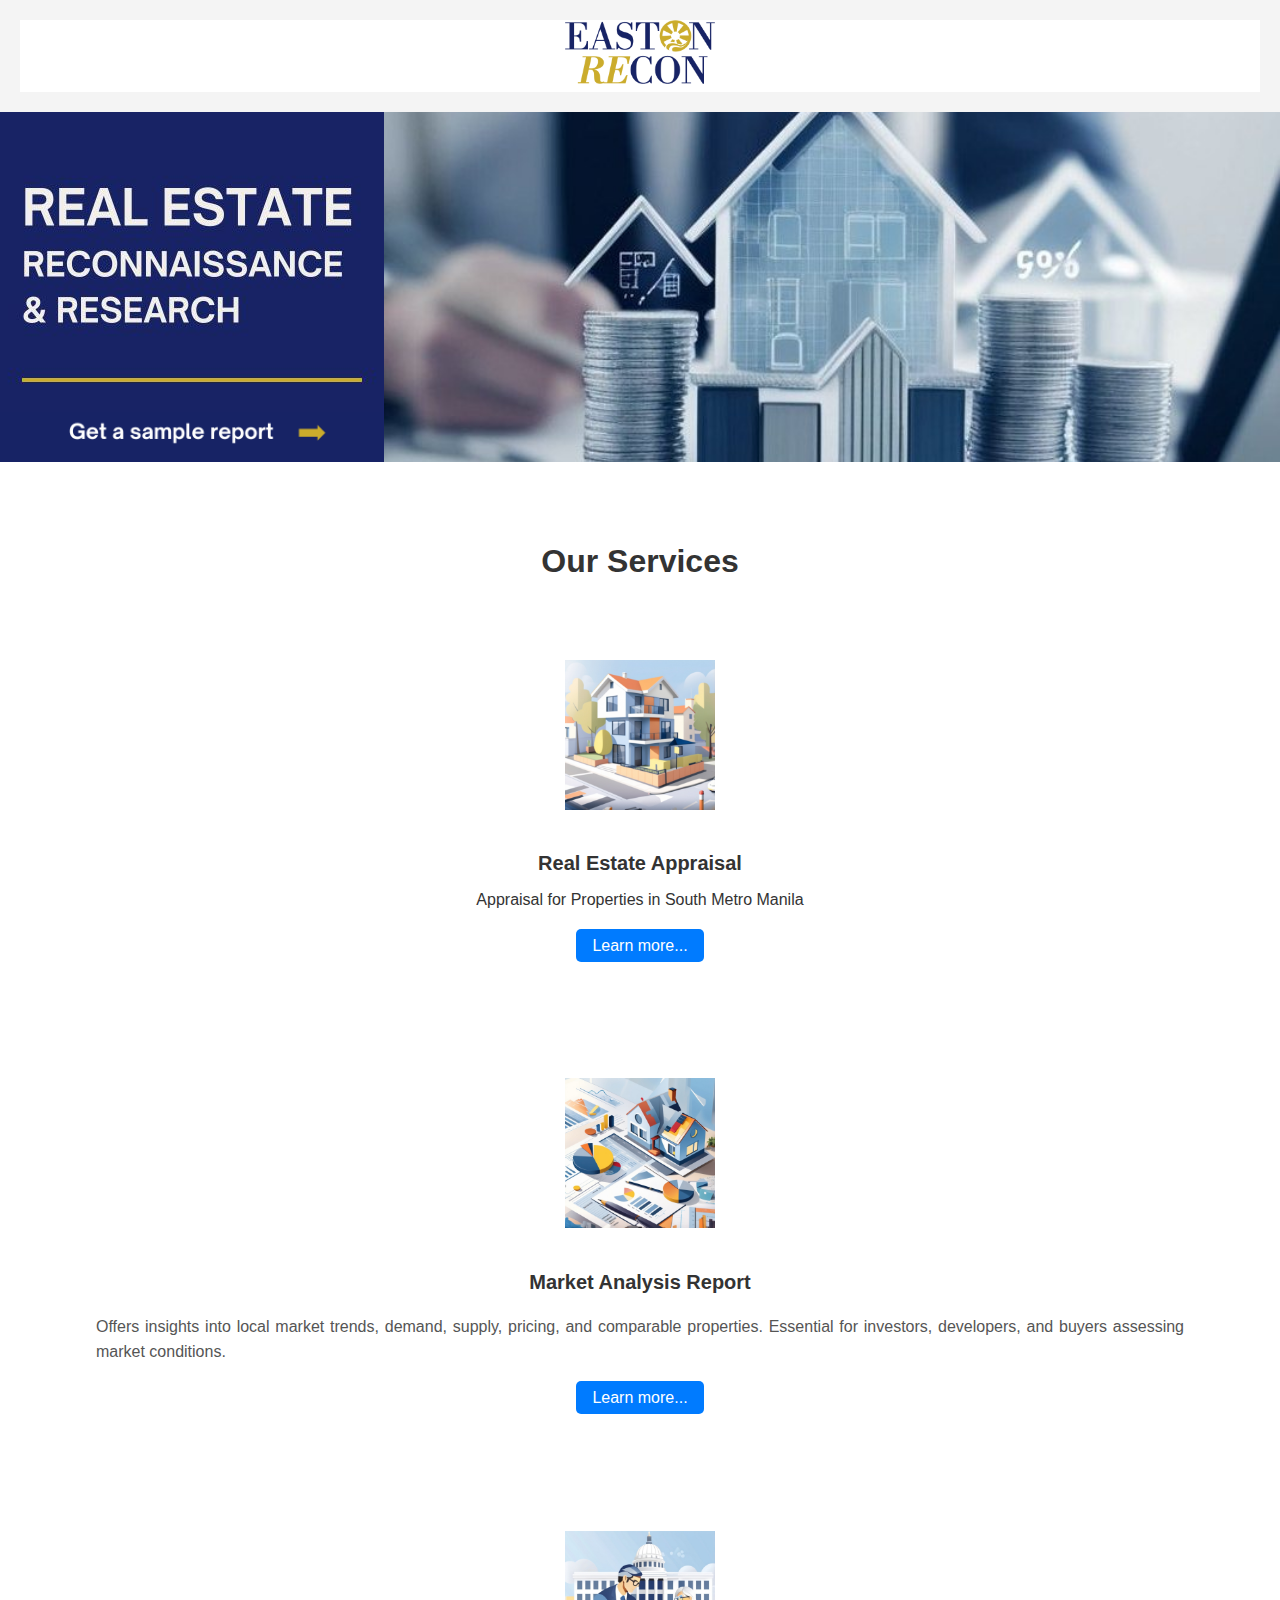
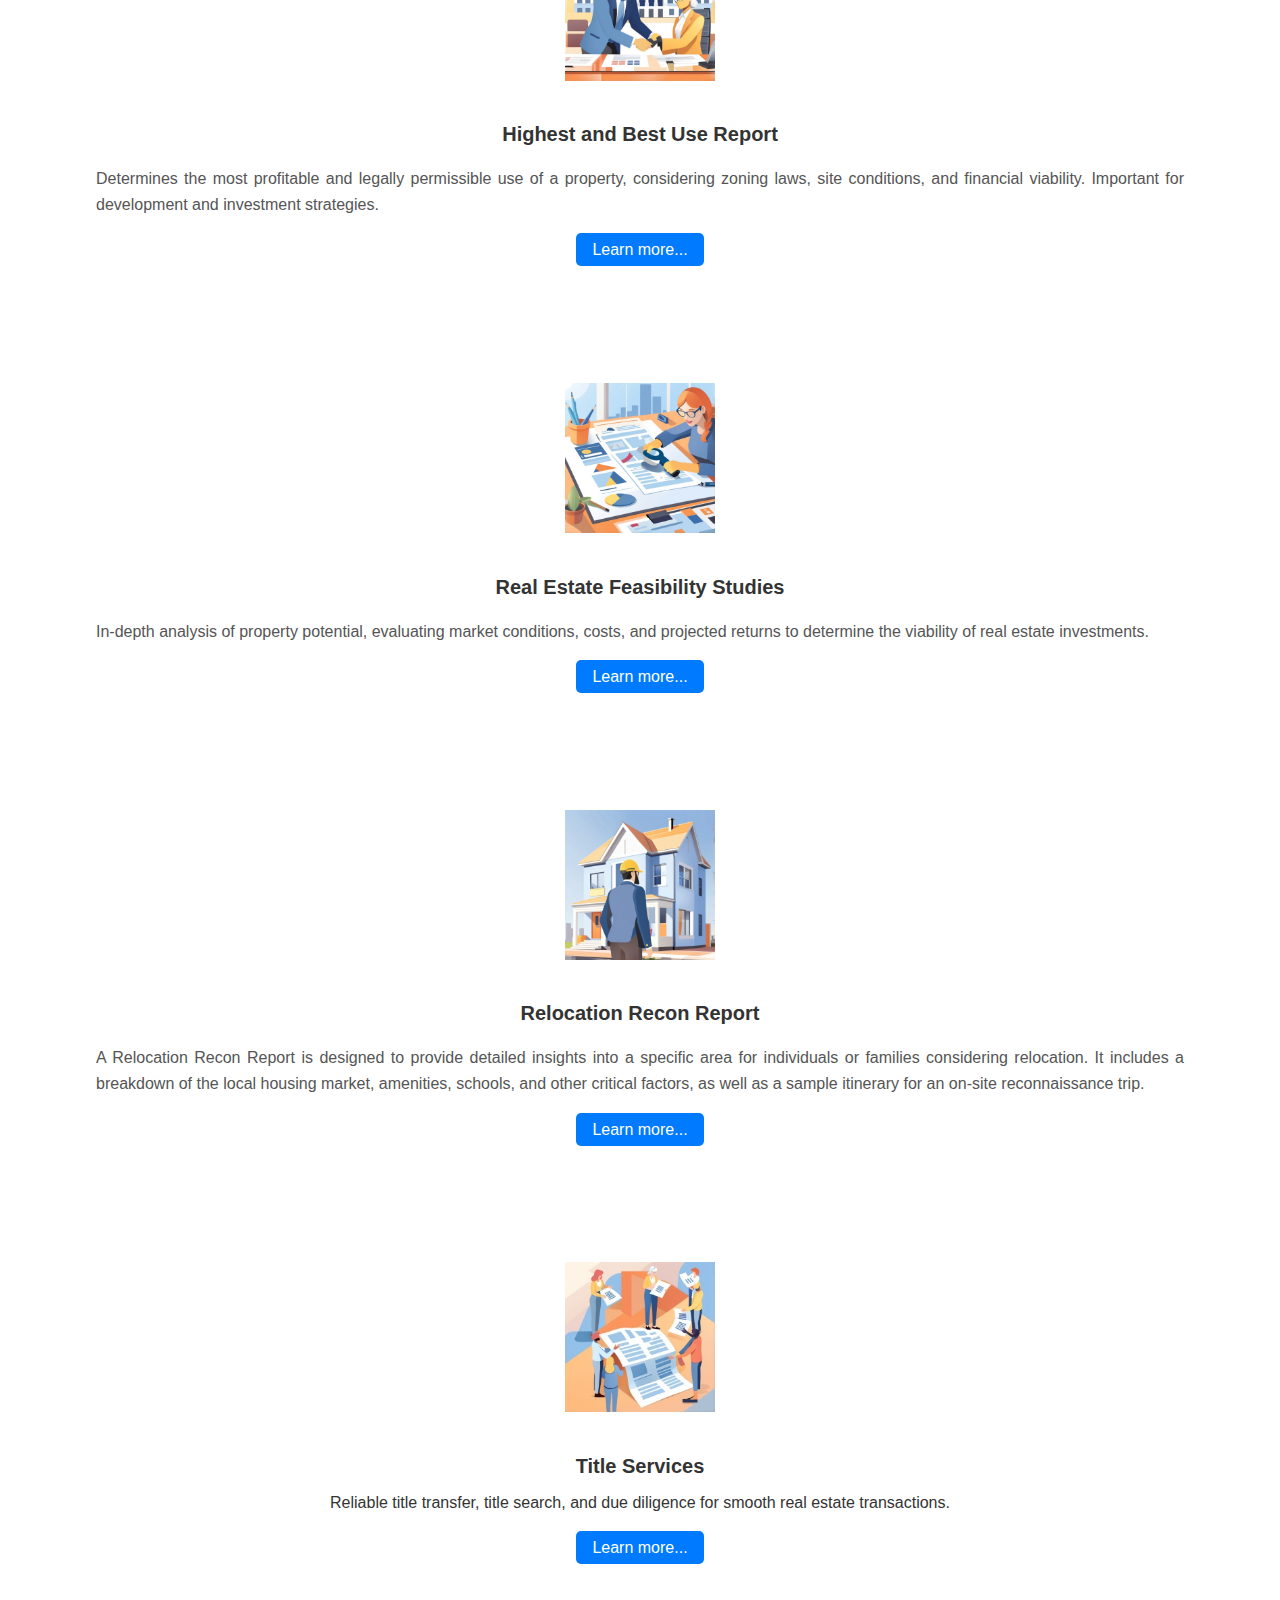
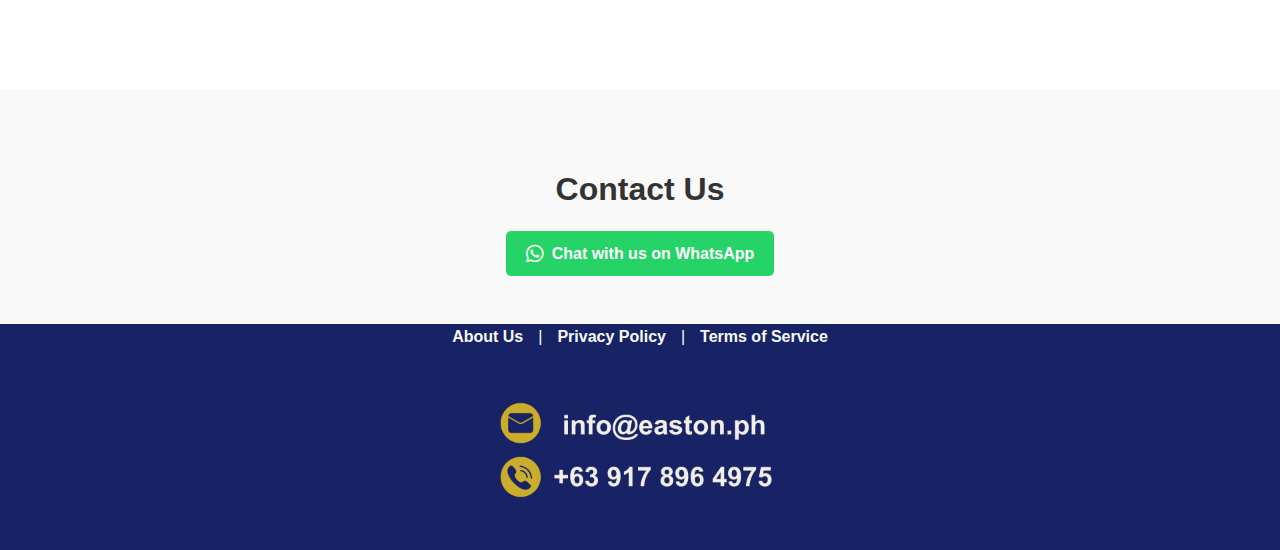
<file: index.html>
<!DOCTYPE html>
<html lang="en">
<head>
    <meta property="og:title" content="Easton Recon">
    <meta property="og:description" content="Real estate market research and recon services  in the Philippines">
    <meta property="og:image" content="./logos_eastonrecon.png">
    <meta property="og:url" content="https://easton.ph/">
    <meta property="og:type" content="website">
    <meta charset="UTF-8">
    <meta name="viewport" content="width=device-width, initial-scale=1.0">
    <meta name="keywords" content="market analysis,highest and best use,hbu,feasibility studies,recon trips,relocation, Philippines">
    <meta property="og:title" content="Easton Recon">
    <meta property="og:description" content="Real estate market research and recon services in the Philippines">
    <link rel="stylesheet" href="css/styles.css">
    <link rel="stylesheet" href="https://cdnjs.cloudflare.com/ajax/libs/font-awesome/6.0.0-beta3/css/all.min.css">
    <link rel="canonical" href="https://easton.ph">
    <link rel="icon" href="./icon_easton_62x62.png" sizes="16x16">
</head>
<body>

    <!-- Header with Logo -->
    <header class="main-header">
        <div class="logo">
            <img src="./logos_eastonrecon.png" alt="Logo">
        </div>
    </header>
<!-- Hero Section -->
<section class="hero">
    <div class="hero-left">
    </div>
    <a href="https://forms.gle/M11kUxYhDsqGFzkT6" class="hero-button" aria-label="Get Sample Report"></a> <!-- Button below hero-left -->
    <div class="hero-right"></div> <!-- Spans 2 rows -->
</section>

   
      
<section class="services-section" id="services">
    <h2>Our Services</h2>
    <div class="service">
        <a href="https://appraise.ph" class="icon-link">
            <img src="./icon-appraise.jpg" alt="Icon for Appraisal" class="service-icon">
        </a>
       <h3>Real Estate Appraisal</h3>
            Appraisal for Properties in South Metro Manila<p></p>
            <a href="https://appraise.ph" class="learn-more-button">Learn more...</a>       
        
    </div>
    <div class="service">
        <a href="./market-analysis.html" class="icon-link">
            <img src="./icon-market-analysis.jpg" alt="Icon for Market Analysis" class="service-icon">
        </a>
        <h3>Market Analysis Report</h3>
        <p>Offers insights into local market trends, demand, supply, pricing, and comparable properties. Essential for investors, developers, and buyers assessing market conditions.</p>
        <a href="./market-analysis.html" class="learn-more-button">Learn more...</a>
    </div>
    <div class="service">
        <a href="./hbu-analysis.html" class="icon-link">
            <img src="./icon-hbu.jpg" alt="Icon for HBU Analysis" class="service-icon">
        </a>
        <h3>Highest and Best Use Report </h3>
        <p>Determines the most profitable and legally permissible use of a property, considering zoning laws, site conditions, and financial viability. Important for development and investment strategies.</p>
        <a href="./hbu-analysis.html" class="learn-more-button">Learn more...</a>
    </div>
    <div class="service">
        <a href="./feasibility-studies.html" class="icon-link">
            <img src="./icon-feasibility.jpg" alt="Icon for Real Estate Feasibility Studies" class="service-icon">
        </a>
        <h3>Real Estate Feasibility Studies</h3>
        <p>In-depth analysis of property potential, evaluating market conditions, costs, and projected returns to determine the viability of real estate investments.</p>
                <a href="./feasibility-studies.html" class="learn-more-button">Learn more...</a>
    </div>
    <div class="service">
        <a href="./property-recon.html" class="icon-link">
            <img src="./icon_property_recon.jpg" alt="Icon for Title Due Diligence" class="service-icon">
        </a>
        <h3>Relocation Recon Report </h3>
        <p>A Relocation Recon Report is designed to provide detailed insights into a specific area for individuals or families considering relocation. It includes a breakdown of the local housing market, amenities, schools, and other critical factors, as well as a sample itinerary for an on-site reconnaissance trip.  </p>
        <a href="./property-recon.html" class="learn-more-button">Learn more...</a>
    </div>
    <div class="service">
        <a href="https://titles.ph" class="icon-link">
            <img src="./title-transfer-small.jpg" alt="Icon for Title Services" class="service-icon">
        </a>
        <h3>Title Services </h3>
        Reliable title transfer, title search, and due diligence for smooth real estate transactions.
        <p></p>
        <a href="https://titles.ph" class="learn-more-button">Learn more...</a>
    </div>

</section>
    <!-- Contact Form Section -->
    <section class="contact-section" id="contact">
        <h2>Contact Us</h2>  
            <a href="https://wa.me/639178964975?text=[Inquiry from easton.ph]: " class="whatsapp-link" target="_blank">
                <i class="fab fa-whatsapp"></i> Chat with us on WhatsApp
              </a>
              <!-- 
              <a href="https://m.me/eastonrealestatephilippines" target="_blank">
                <img src="./fbmessengerlogo.png" alt="Messenger Logo" style="width: 80px; height: auto;">
                <p style="font-size: 1.5rem; font-weight: bold;">
                    Get in touch with us at Messenger.
                </p>  
            -->
        
    </section>

    <!-- Footer -->
<footer class="main-footer">
    <div class="footer-content">
        <div class="footer-links">
            <a href="https://titles.ph/about.html">About Us</a>|<a href="privacy.html">Privacy Policy</a>|<a href="terms.html">Terms of Service</a>
        </div>
        <!-- Placeholder for Rectangular Image Containing Contact Info -->
        <div class="footer-contact">
            <img src="./easton-contact.png" alt="Contact Info: Phone and Email" class="contact-info-image">
      </div>   
     
    </div>
</footer>


</body>
</html>
</file>
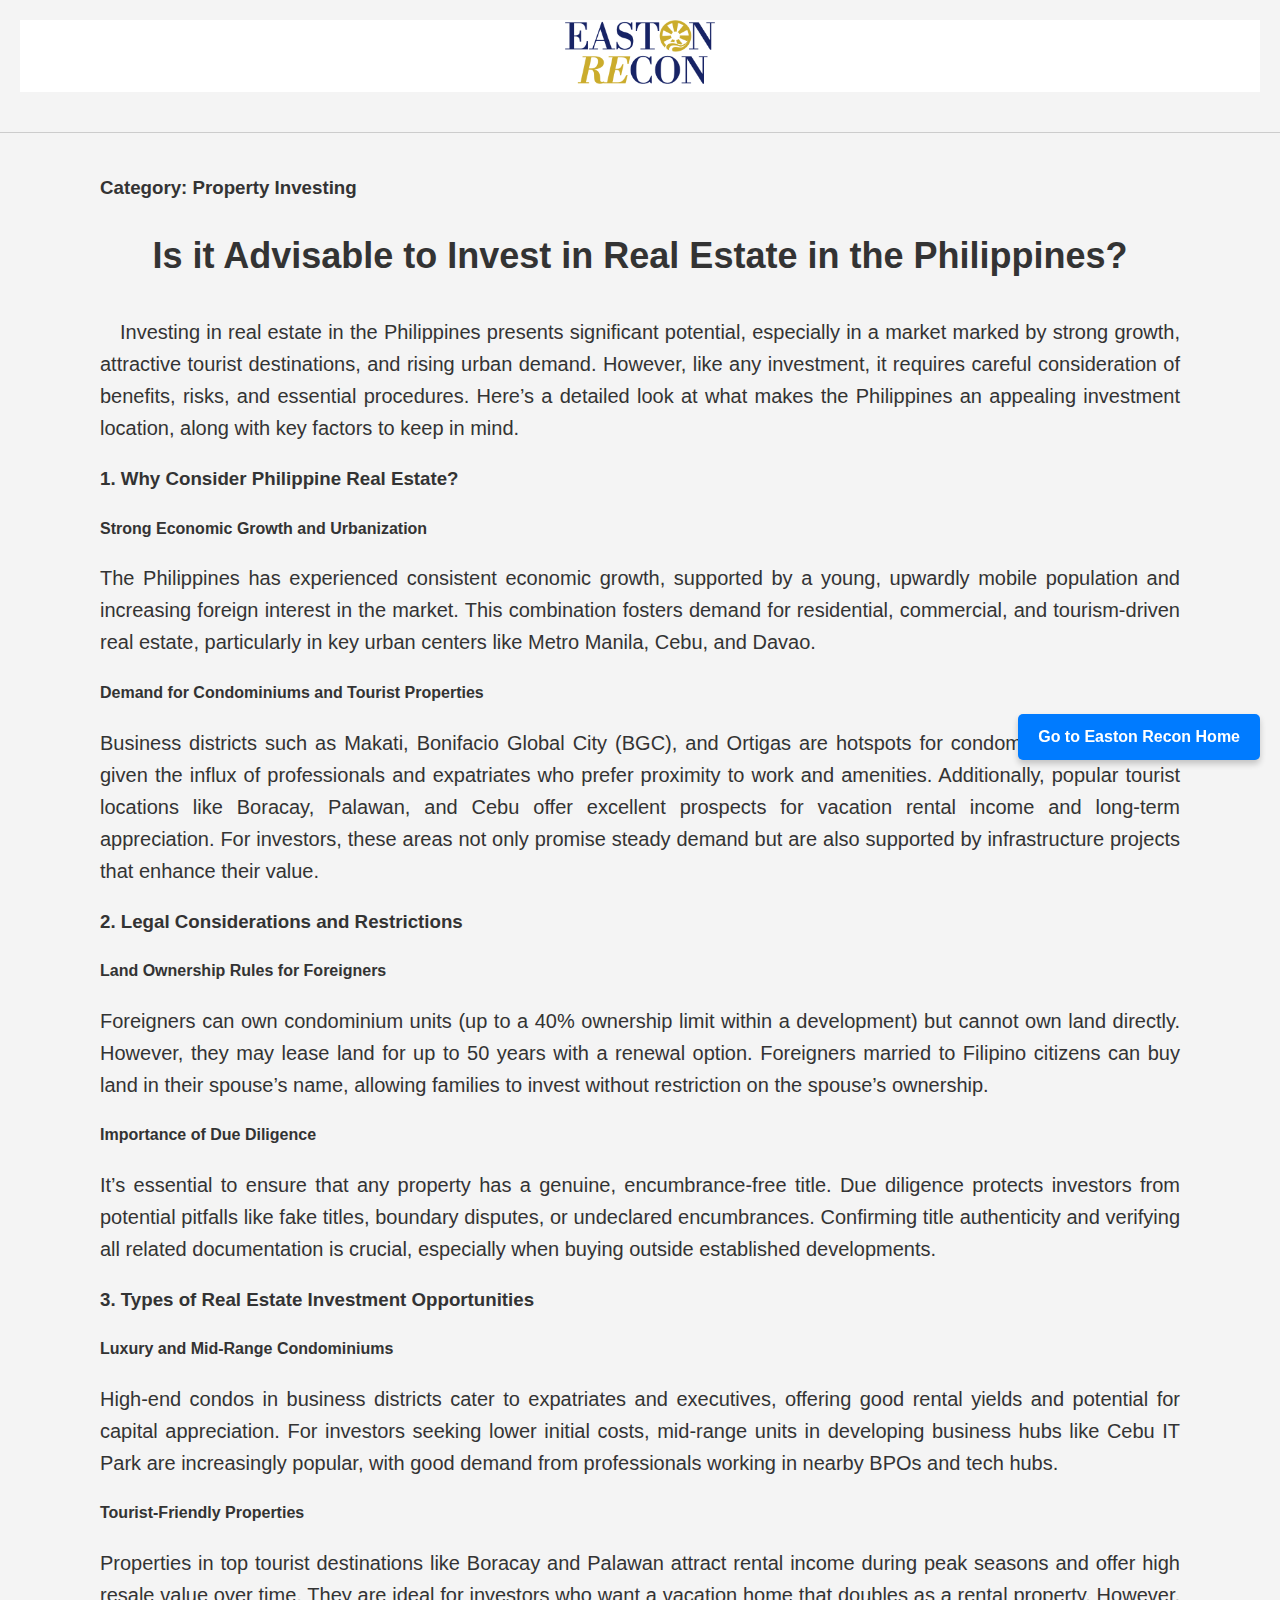
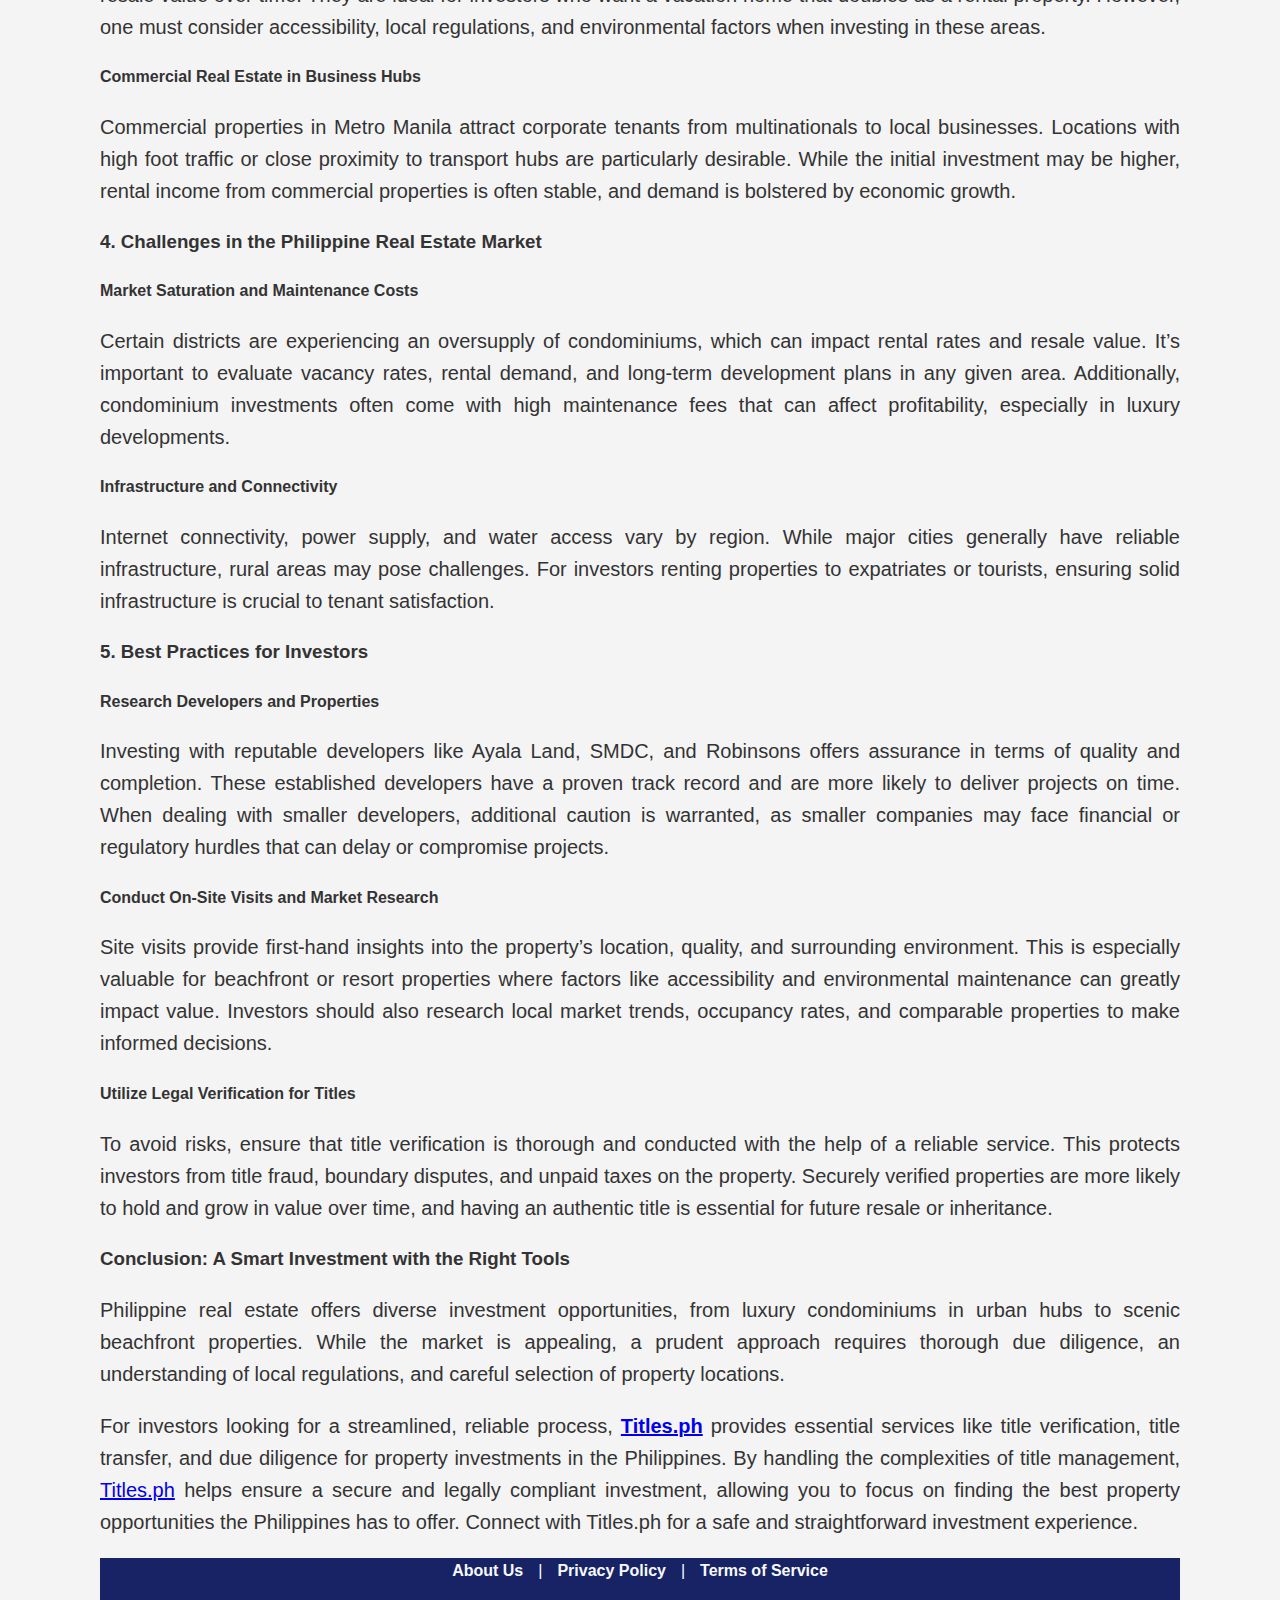
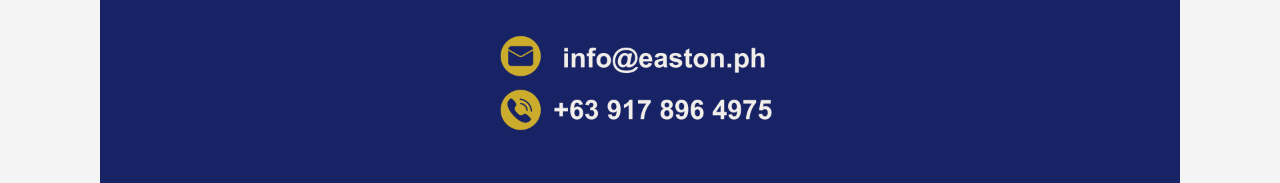
<file: article_InvestingPhilippines.html>
<!DOCTYPE html>
<html lang="en">
<head>
    <meta charset="UTF-8">
    <meta name="viewport" content="width=device-width, initial-scale=1.0">
    <meta name="description" content="Investing in real estate in the Philippines -- Easton Recon">
    <title>Investing in real estate in the Philippines- easton.ph</title>
    <link rel="stylesheet" href="css/styles.css">
    <link rel="icon" href="./icon_easton_62x62.png" sizes="16x16">
    <link rel="canonical" href="https://easton.ph/article_InvestingPhilippines.html">
</head>
<body>
      <!-- Header with Logo -->
      <header class="main-header">
        <div class="logo">
            <a href="./index.html"><img src="./logos_eastonrecon.png    " alt="Logo"></a>           
        </div>
    </header>
    <hr>   
    <div class="container">
         <!-- Floating Back to Home Button -->
           <!-- Floating Back to Home Button -->
    <a href="https://easton.ph" class="back-home-floating  floating-btn-easton">Go to Easton Recon Home</a>
     
    <section class="standard">
        <h3>Category: Property Investing</h3>
            <h1>Is it Advisable to Invest in Real Estate in the Philippines?</h1>
                                
                <p>&emsp;Investing in real estate in the Philippines presents significant potential, especially
                    in a market marked by strong growth, attractive tourist destinations,
                    and rising urban demand. However, like any investment, it requires
                    careful consideration of benefits, risks, and essential procedures.
                    Here’s a detailed look at what makes the Philippines an appealing
                    investment location, along with key factors to keep in mind.</p>
                    <h3>1. Why Consider Philippine Real Estate?</h3>
                    <h4>Strong Economic Growth and Urbanization</h4>
                    <p>The Philippines has experienced consistent economic growth,
                    supported by a young, upwardly mobile population and increasing
                    foreign interest in the market. This combination fosters demand for
                    residential, commercial, and tourism-driven real estate, particularly
                    in key urban centers like Metro Manila, Cebu, and Davao.</p>
                    <h4>Demand for Condominiums and Tourist Properties</h4>
                    <p>Business districts such as Makati, Bonifacio Global City (BGC),
                    and Ortigas are hotspots for condominium investment, given the influx
                    of professionals and expatriates who prefer proximity to work and
                    amenities. Additionally, popular tourist locations like Boracay,
                    Palawan, and Cebu offer excellent prospects for vacation rental
                    income and long-term appreciation. For investors, these areas not
                    only promise steady demand but are also supported by infrastructure
                    projects that enhance their value.</p>
                    <h3>2. Legal Considerations and Restrictions</h3>
                    <h4>Land Ownership Rules for Foreigners</h4>
                    <p>Foreigners can own condominium units (up to a 40% ownership limit
                    within a development) but cannot own land directly. However, they may
                    lease land for up to 50 years with a renewal option. Foreigners
                    married to Filipino citizens can buy land in their spouse’s name,
                    allowing families to invest without restriction on the spouse’s
                    ownership.</p>
                    <h4>Importance of Due Diligence</h4>
                    <p>It’s essential to ensure that any property has a genuine,
                    encumbrance-free title. Due diligence protects investors from
                    potential pitfalls like fake titles, boundary disputes, or undeclared
                    encumbrances. Confirming title authenticity and verifying all related
                    documentation is crucial, especially when buying outside established
                    developments.</p>
                    <h3>3. Types of Real Estate Investment Opportunities</h3>
                    <h4>Luxury and Mid-Range Condominiums</h4>
                    <p>High-end condos in business districts cater to expatriates and
                    executives, offering good rental yields and potential for capital
                    appreciation. For investors seeking lower initial costs, mid-range
                    units in developing business hubs like Cebu IT Park are increasingly
                    popular, with good demand from professionals working in nearby BPOs
                    and tech hubs.</p>
                    <h4>Tourist-Friendly Properties</h4>
                    <p>Properties in top tourist destinations like Boracay and Palawan
                    attract rental income during peak seasons and offer high resale value
                    over time. They are ideal for investors who want a vacation home that
                    doubles as a rental property. However, one must consider
                    accessibility, local regulations, and environmental factors when
                    investing in these areas.</p>
                    <h4>Commercial Real Estate in Business Hubs</h4>
                    <p>Commercial properties in Metro Manila attract corporate tenants
                    from multinationals to local businesses. Locations with high foot
                    traffic or close proximity to transport hubs are particularly
                    desirable. While the initial investment may be higher, rental income
                    from commercial properties is often stable, and demand is bolstered
                    by economic growth.</p>
                    <h3>4. Challenges in the Philippine Real Estate
                    Market</h3>
                    <h4>Market Saturation and Maintenance Costs</h4>
                    <p>Certain districts are experiencing an oversupply of condominiums,
                    which can impact rental rates and resale value. It’s important to
                    evaluate vacancy rates, rental demand, and long-term development
                    plans in any given area. Additionally, condominium investments often
                    come with high maintenance fees that can affect profitability,
                    especially in luxury developments.</p>
                    <h4>Infrastructure and Connectivity</h4>
                    <p>Internet connectivity, power supply, and water access vary by
                    region. While major cities generally have reliable infrastructure,
                    rural areas may pose challenges. For investors renting properties to
                    expatriates or tourists, ensuring solid infrastructure is crucial to
                    tenant satisfaction.</p>
                    <h3>5. Best Practices for Investors</h3>
                    <h4>Research Developers and Properties</h4>
                    <p>Investing with reputable developers like Ayala Land, SMDC, and
                    Robinsons offers assurance in terms of quality and completion. These
                    established developers have a proven track record and are more likely
                    to deliver projects on time. When dealing with smaller developers,
                    additional caution is warranted, as smaller companies may face
                    financial or regulatory hurdles that can delay or compromise
                    projects.</p>
                    <h4>Conduct On-Site Visits and Market Research</h4>
                    <p>Site visits provide first-hand insights into the property’s
                    location, quality, and surrounding environment. This is especially
                    valuable for beachfront or resort properties where factors like
                    accessibility and environmental maintenance can greatly impact value.
                    Investors should also research local market trends, occupancy rates,
                    and comparable properties to make informed decisions.</p>
                    <h4>Utilize Legal Verification for Titles</h4>
                    <p>To avoid risks, ensure that title verification is thorough and
                    conducted with the help of a reliable service. This protects
                    investors from title fraud, boundary disputes, and unpaid taxes on
                    the property. Securely verified properties are more likely to hold
                    and grow in value over time, and having an authentic title is
                    essential for future resale or inheritance.</p>
                    <h3>Conclusion: A Smart Investment with the Right
                    Tools</h3>
                    <p>Philippine real estate offers diverse investment opportunities,
                    from luxury condominiums in urban hubs to scenic beachfront
                    properties. While the market is appealing, a prudent approach
                    requires thorough due diligence, an understanding of local
                    regulations, and careful selection of property locations.</p>
                    <p>For investors looking for a streamlined, reliable process,
                    <strong><a href="https://titles.ph/">Titles.ph</a></strong> provides
                    essential services like title verification, title transfer, and due
                    diligence for property investments in the Philippines. By handling
                    the complexities of title management, <a href="https://titles.ph/">Titles.ph</a>
                    helps ensure a secure and legally compliant investment, allowing you
                    to focus on finding the best property opportunities the Philippines
                    has to offer. Connect with Titles.ph for a safe and straightforward
                    investment experience.</p>
                    
        </section>

    </section>
<!-- Footer -->
<footer class="main-footer">
    <div class="footer-content">
        <div class="footer-links">
            <a href="https://titles.ph/about.html">About Us</a>|<a href="privacy.html">Privacy Policy</a>|<a href="terms.html">Terms of Service</a>
        </div>
        <!-- Placeholder for Rectangular Image Containing Contact Info -->
        <div class="footer-contact">
            <img src="./easton-contact.png" alt="Contact Info: Phone and Email" class="contact-info-image">
      </div>   
     
    </div>
</footer>
</body>
</html>
</file>
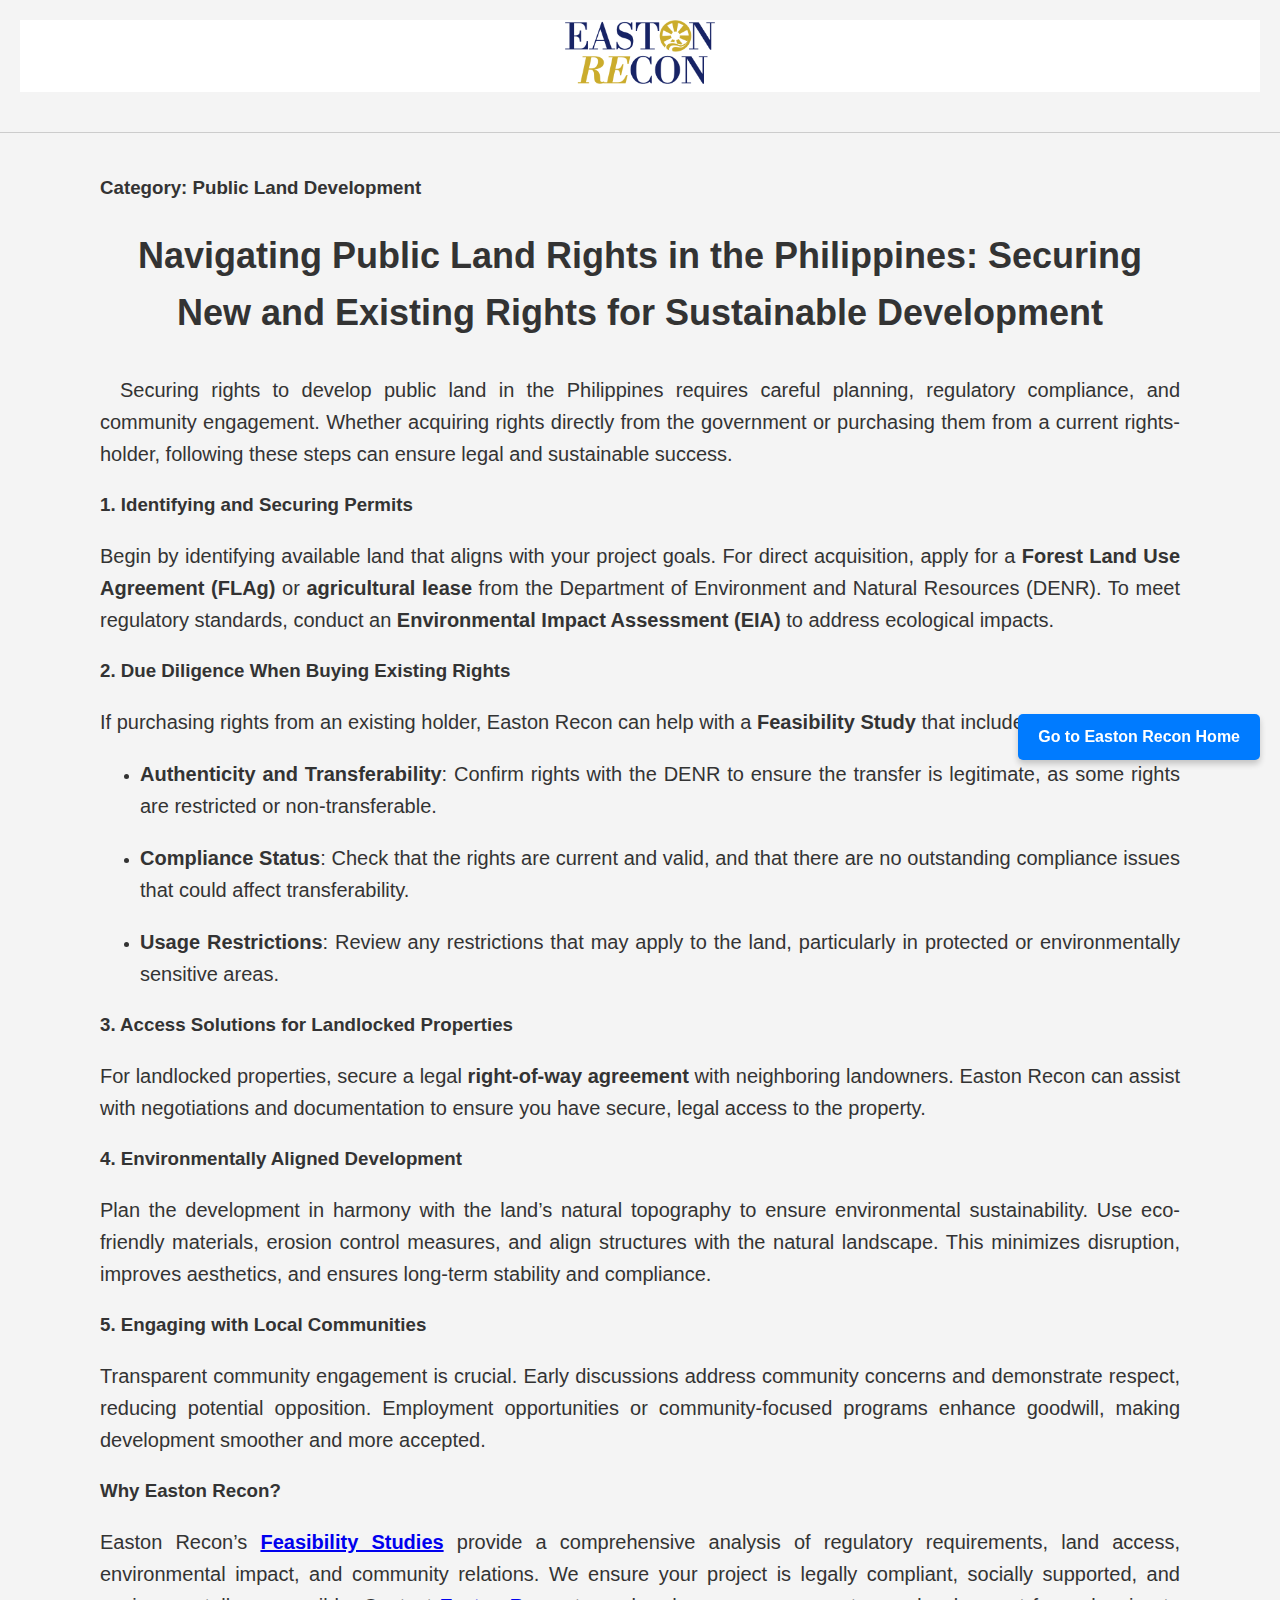
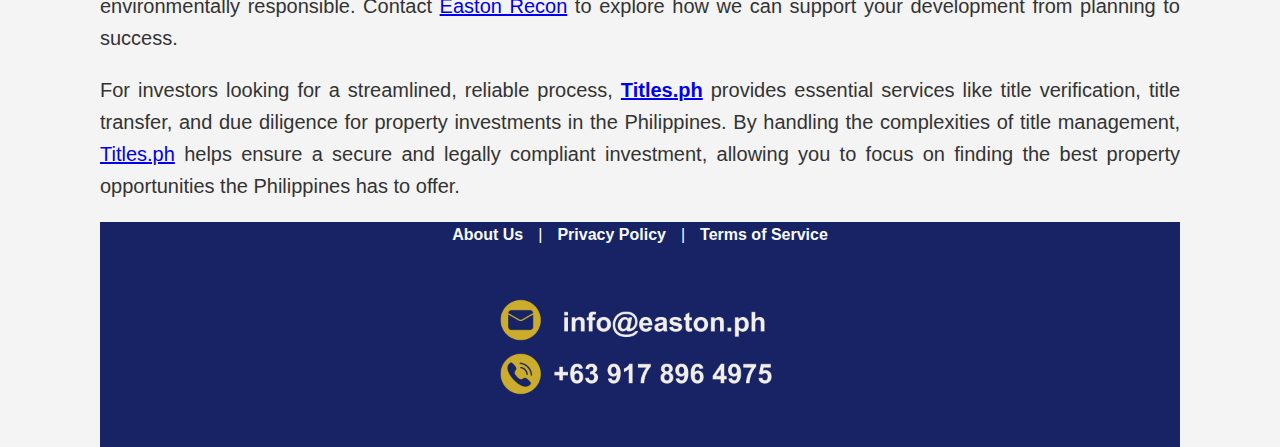
<file: article_PublicLands.html>
<!DOCTYPE html>
<html lang="en">
<head>
    <meta charset="UTF-8">
    <meta name="viewport" content="width=device-width, initial-scale=1.0">
    <meta name="description" content="Public Lands in the Philippines -- Easton Recon">
    <title>About Investing in Philippine Real Estate- easton.ph</title>
    <link rel="stylesheet" href="css/styles.css">
    <link rel="icon" href="./icon_easton_62x62.png" sizes="16x16">
    <link rel="canonical" href="https://easton.ph/article_PublicLands.html">
</head>
<body>
      <!-- Header with Logo -->
      <header class="main-header">
        <div class="logo">
            <a href="./index.html"><img src="./logos_eastonrecon.png    " alt="Logo"></a>           
        </div>
    </header>
    <hr>   
    <div class="container">
         <!-- Floating Back to Home Button -->
           <!-- Floating Back to Home Button -->
    <a href="https://easton.ph" class="back-home-floating  floating-btn-easton">Go to Easton Recon Home</a>
         
        <section class="standard">

<h3><strong>Category:
Public Land Development</strong></h3>

<h1><strong>Navigating Public Land Rights in the
Philippines: Securing New and Existing Rights for Sustainable
Development</strong></h1>
<p>&emsp;Securing rights to develop public land in the Philippines requires
careful planning, regulatory compliance, and community engagement.
Whether acquiring rights directly from the government or purchasing
them from a current rights-holder, following these steps
can ensure legal and sustainable success.</p>
<h3>1. Identifying and Securing Permits</h3>
<p>Begin by identifying available land that aligns with your project
goals. For direct acquisition, apply for a <strong>Forest Land Use
Agreement (FLAg)</strong> or <strong>agricultural lease</strong> from
the Department of Environment and Natural Resources (DENR). To meet
regulatory standards, conduct an <strong>Environmental Impact
Assessment (EIA)</strong> to address ecological impacts.</p>
<h3>2. Due Diligence When Buying Existing Rights</h3>
<p>If purchasing rights from an existing holder, Easton Recon can
help with a <strong>Feasibility Study</strong> that includes
verifying:</p>
<ul>
	<li><p style="margin-bottom: 0cm"><strong>Authenticity and
	Transferability</strong>: Confirm rights with the DENR to ensure the
	transfer is legitimate, as some rights are restricted or
	non-transferable.</p>
	<li><p style="margin-bottom: 0cm"><strong>Compliance Status</strong>:
	Check that the rights are current and valid, and that there are no
	outstanding compliance issues that could affect transferability.</p>
	<li><p><strong>Usage Restrictions</strong>: Review any restrictions
	that may apply to the land, particularly in protected or
	environmentally sensitive areas.</p>
</ul>
<h3>3. Access Solutions for Landlocked Properties</h3>
<p>For landlocked properties, secure a legal <strong>right-of-way
agreement</strong> with neighboring landowners. Easton Recon can
assist with negotiations and documentation to ensure you have secure,
legal access to the property.</p>
<h3>4. Environmentally Aligned Development</h3>
<p>Plan the development in harmony with the land’s natural
topography to ensure environmental sustainability. Use eco-friendly
materials, erosion control measures, and align structures with the
natural landscape. This minimizes disruption, improves aesthetics,
and ensures long-term stability and compliance.</p>
<h3>5. Engaging with Local Communities</h3>
<p>Transparent community engagement is crucial. Early discussions
address community concerns and demonstrate respect, reducing
potential opposition. Employment opportunities or community-focused
programs enhance goodwill, making development smoother and more
accepted.</p>
<h3>Why Easton Recon?</h3>
<p>Easton Recon’s <strong><a href="https://easton.ph/feasibility-studies.html">Feasibility
Studies</a></strong> provide a comprehensive analysis of regulatory
requirements, land access, environmental impact, and community
relations. We ensure your project is legally compliant, socially
supported, and environmentally responsible. Contact <a href="https://easton.ph/">Easton
Recon</a> to explore how we can support your development from
planning to success.</p>
<p>For investors looking
for a streamlined, reliable process, <strong><a href="https://titles.ph/">Titles.ph</a></strong>
provides essential services like title verification, title transfer,
and due diligence for property investments in the Philippines. By
handling the complexities of title management, <a href="https://titles.ph/">Titles.ph</a>
helps ensure a secure and legally compliant investment, allowing you
to focus on finding the best property opportunities the Philippines
has to offer. 
</p>
        </section>
<!-- Footer -->
<footer class="main-footer">
    <div class="footer-content">
        <div class="footer-links">
            <a href="https://titles.ph/about.html">About Us</a>|<a href="privacy.html">Privacy Policy</a>|<a href="terms.html">Terms of Service</a>
        </div>
        <!-- Placeholder for Rectangular Image Containing Contact Info -->
        <div class="footer-contact">
            <img src="./easton-contact.png" alt="Contact Info: Phone and Email" class="contact-info-image">
      </div>   
     
    </div>
</footer>
</body>
</html>
</file>
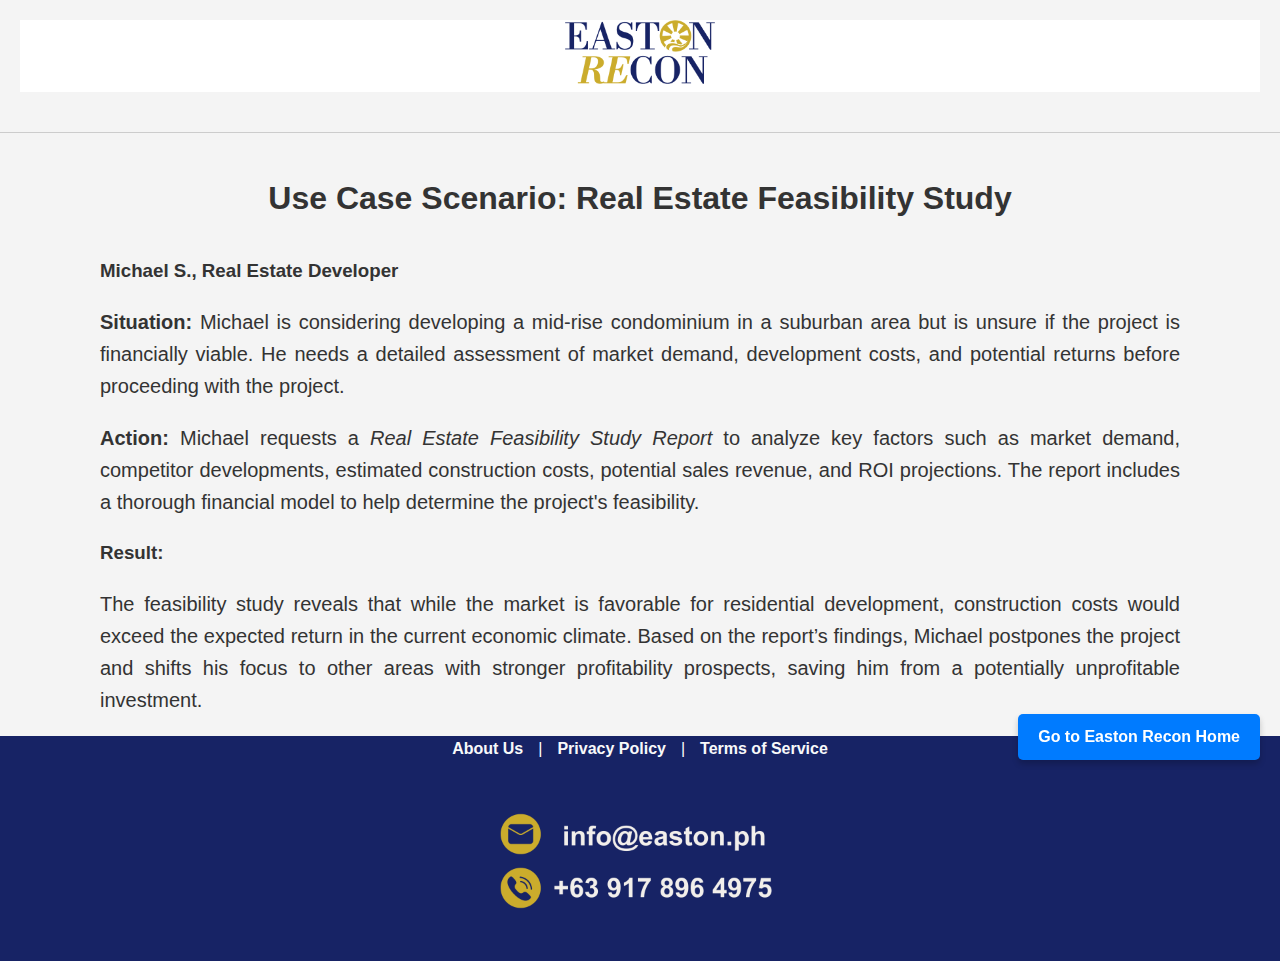
<file: feasibility-studies.html>
<!DOCTYPE html>
<html lang="en">
<head>
    <meta charset="UTF-8">
    <meta name="viewport" content="width=device-width, initial-scale=1.0">
    <meta name="description" content="Learn More -- Feasibility Studies for Easton Recon">
    <title>Real Estate Feasibility Study - Use Case Scenario - easton.ph</title>
    <link rel="stylesheet" href="css/styles.css">
    <link rel="icon" href="./icon_easton_62x62.png" sizes="16x16">
    <link rel="canonical" href="https://easton.ph/feasibility-studies.html">
</head>
<body>
    <!-- Header with Logo -->
    <header class="main-header">
        <div class="logo">
            <a href="./index.html"><img src="./logos_eastonrecon.png    " alt="Logo"></a>           
        </div>
    </header>
    <hr>   
    <div class="container">
         <!-- Floating Back to Home Button -->
           <!-- Floating Back to Home Button -->
    <a href="https://easton.ph" class="back-home-floating  floating-btn-easton">Go to Easton Recon Home</a>
         
        <section class="standard">

            <h2>Use Case Scenario: Real Estate Feasibility Study</h2>

                         <h3>Michael S., Real Estate Developer</h3>
                <p><strong>Situation:</strong> Michael is considering developing a mid-rise condominium in a suburban area but is unsure if the project is financially viable. He needs a detailed assessment of market demand, development costs, and potential returns before proceeding with the project.</p>
         
        
                <p><strong>Action:</strong> Michael requests a <em>Real Estate Feasibility Study Report</em> to analyze key factors such as market demand, competitor developments, estimated construction costs, potential sales revenue, and ROI projections. The report includes a thorough financial model to help determine the project's feasibility.</p>
        

                <h3>Result:</h3>
                <p>The feasibility study reveals that while the market is favorable for residential development, construction costs would exceed the expected return in the current economic climate. Based on the report’s findings, Michael postpones the project and shifts his focus to other areas with stronger profitability prospects, saving him from a potentially unprofitable investment.</p>

        
        </section>
</div>
    <!-- Footer -->

   <!-- Footer -->
<footer class="main-footer">
    <div class="footer-content">
        <div class="footer-links">
            <a href="https://titles.ph/about.html">About Us</a>|<a href="privacy.html">Privacy Policy</a>|<a href="terms.html">Terms of Service</a>
        </div>
        <!-- Placeholder for Rectangular Image Containing Contact Info -->
        <div class="footer-contact">
            <img src="./easton-contact.png" alt="Contact Info: Phone and Email" class="contact-info-image">
      </div>   
     
    </div>
</footer>

</body>
</html>
</file>
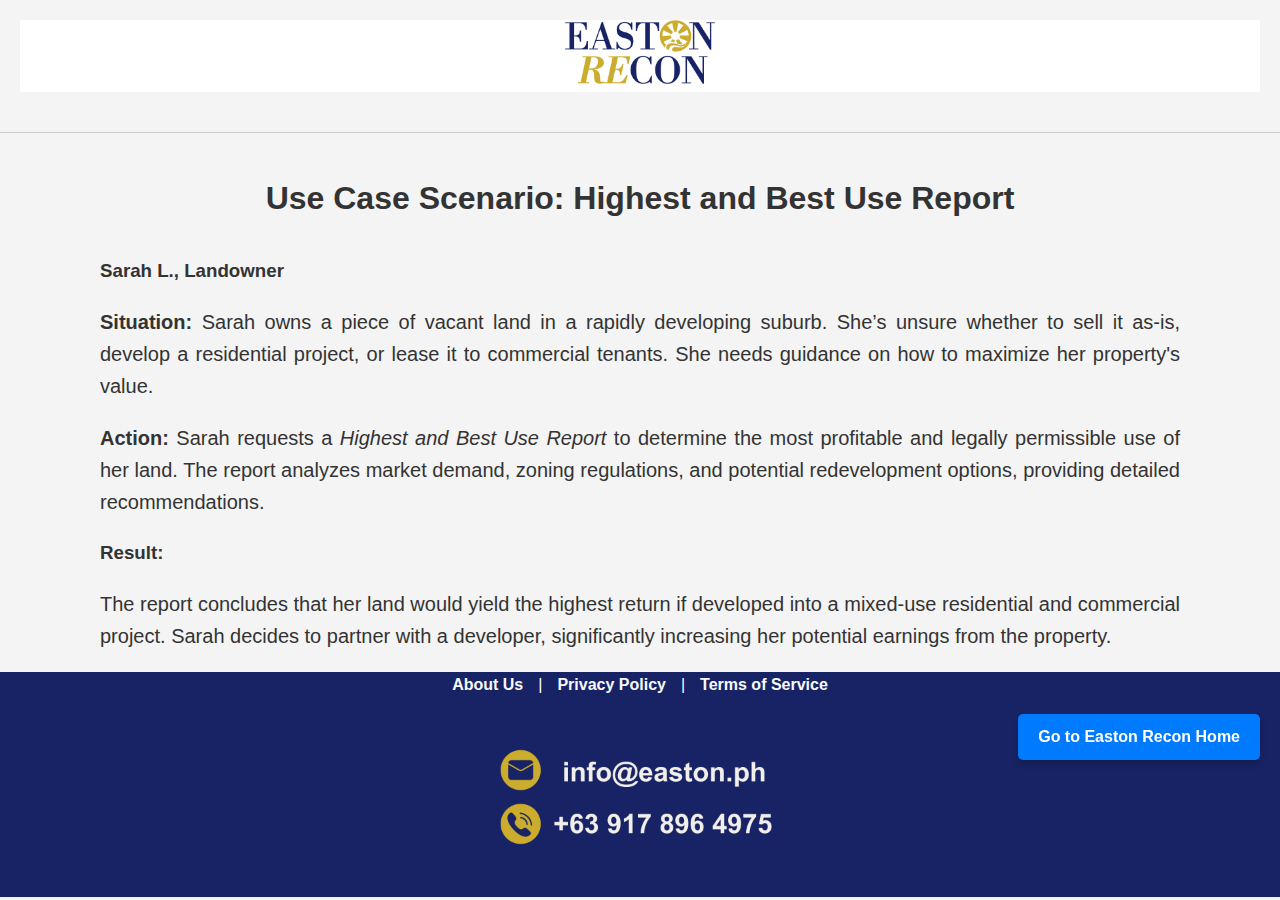
<file: hbu-analysis.html>
<!DOCTYPE html>
<html lang="en">
<head>
    <meta charset="UTF-8">
    <meta name="viewport" content="width=device-width, initial-scale=1.0">
    <meta name="description" content="Learn More -- Highest and Best Use Analysis for Easton Recon">
    <title>Real Estate Feasibility Study - Use Case Scenario - easton.ph</title>
    <link rel="stylesheet" href="css/styles.css">
    <link rel="icon" href="./icon_easton_62x62.png" sizes="16x16">
    <link rel="canonical" href="https://easton.ph/hbu-analysis.html">
</head>
<body>
    <!-- Header with Logo -->
    <header class="main-header">
        <div class="logo">
            <a href="./index.html"><img src="./logos_eastonrecon.png    " alt="Logo"></a>           
        </div>
    </header>
    <hr>   
    <div class="container">
         <!-- Floating Back to Home Button -->
           <!-- Floating Back to Home Button -->
    <a href="https://easton.ph" class="back-home-floating  floating-btn-easton">Go to Easton Recon Home</a>
         
        <section class="standard">

            <h2>Use Case Scenario: Highest and Best Use Report</h2>


                <h3>Sarah L., Landowner</h3>
                <p><strong>Situation:</strong> Sarah owns a piece of vacant land in a rapidly developing suburb. She’s unsure whether to sell it as-is, develop a residential project, or lease it to commercial tenants. She needs guidance on how to maximize her property's value.</p>

        

                <p><strong>Action:</strong> Sarah requests a <em>Highest and Best Use Report</em> to determine the most profitable and legally permissible use of her land. The report analyzes market demand, zoning regulations, and potential redevelopment options, providing detailed recommendations.</p>


                <h3>Result:</h3>
                <p>The report concludes that her land would yield the highest return if developed into a mixed-use residential and commercial project. Sarah decides to partner with a developer, significantly increasing her potential earnings from the property.</p>
        
        </section>
</div>
    <!-- Footer -->

   <!-- Footer -->
<footer class="main-footer">
    <div class="footer-content">
        <div class="footer-links">
            <a href="https://titles.ph/about.html">About Us</a>|<a href="privacy.html">Privacy Policy</a>|<a href="terms.html">Terms of Service</a>
        </div>
        <!-- Placeholder for Rectangular Image Containing Contact Info -->
        <div class="footer-contact">
            <img src="./easton-contact.png" alt="Contact Info: Phone and Email" class="contact-info-image">
      </div>   
     
    </div>
</footer>

</body>
</html>
</file>
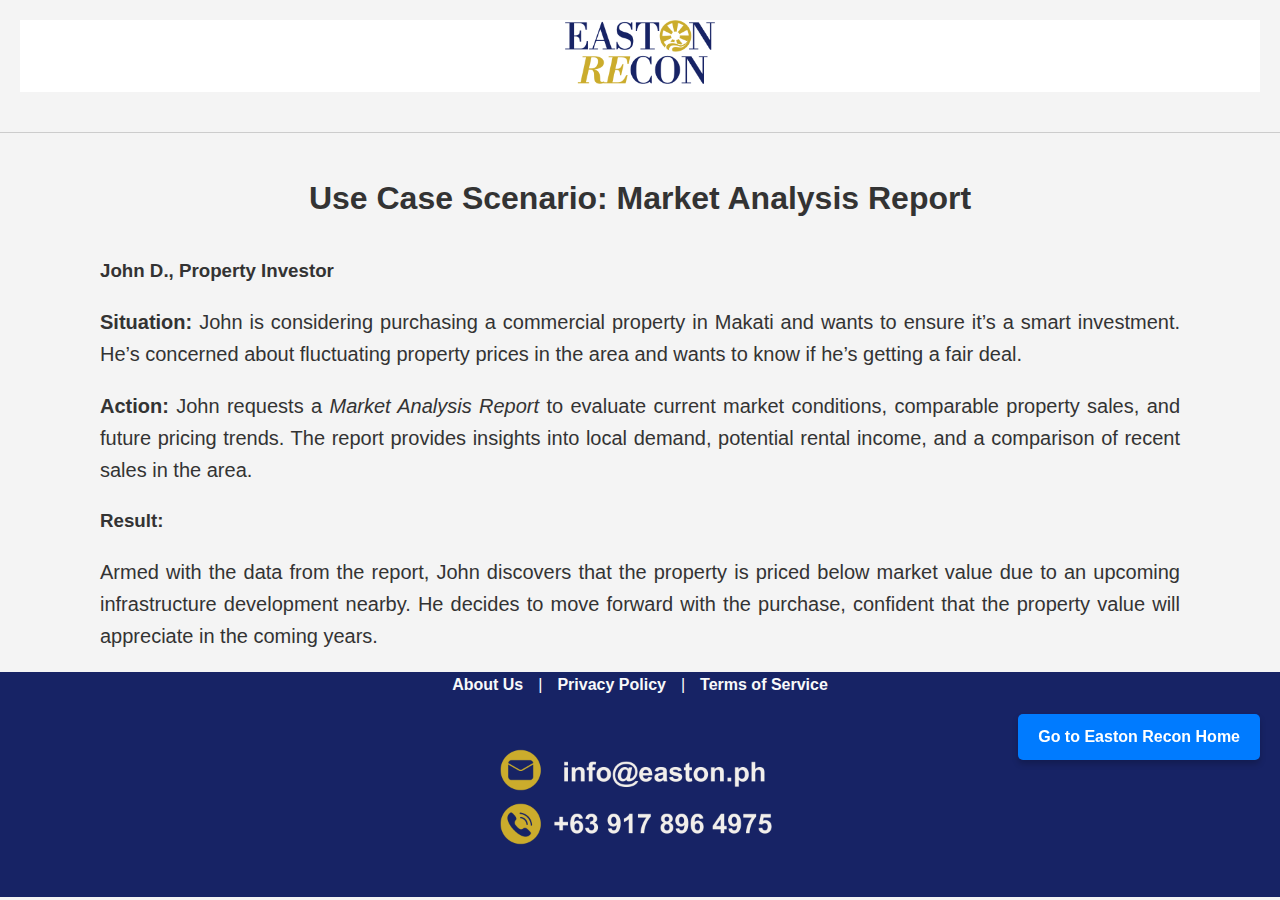
<file: market-analysis.html>
<!DOCTYPE html>
<html lang="en">
<head>
    <meta charset="UTF-8">
    <meta name="viewport" content="width=device-width, initial-scale=1.0">
    <meta name="description" content="Learn More -- Market Analysis for Easton Recon">
    <title>Market Analysis - Use Case Scenario - easton.ph</title>
    <link rel="stylesheet" href="css/styles.css">
    <link rel="icon" href="./icon_easton_62x62.png" sizes="16x16">
    <link rel="canonical" href="https://easton.ph/market-analysis.html">
</head>
<body>
    <!-- Header with Logo -->
    <header class="main-header">
        <div class="logo">
            <a href="./index.html"><img src="./logos_eastonrecon.png    " alt="Logo"></a>           
        </div>
    </header>
    <hr>   
    <div class="container">
         <!-- Floating Back to Home Button -->
           <!-- Floating Back to Home Button -->
    <a href="https://easton.ph" class="back-home-floating  floating-btn-easton">Go to Easton Recon Home</a>
         
        <section class="standard">

            <h2>Use Case Scenario: Market Analysis Report</h2>

          
                <h3>John D., Property Investor</h3>
                <p><strong>Situation:</strong> John is considering purchasing a commercial property in Makati and wants to ensure it’s a smart investment. He’s concerned about fluctuating property prices in the area and wants to know if he’s getting a fair deal.</p>
          
        
          
                <p><strong>Action:</strong> John requests a <em>Market Analysis Report</em> to evaluate current market conditions, comparable property sales, and future pricing trends. The report provides insights into local demand, potential rental income, and a comparison of recent sales in the area.</p>
          
        
          
                <h3>Result:</h3>
                <p>Armed with the data from the report, John discovers that the property is priced below market value due to an upcoming infrastructure development nearby. He decides to move forward with the purchase, confident that the property value will appreciate in the coming years.</p>
          
        </section>
</div>
    <!-- Footer -->

   <!-- Footer -->
<footer class="main-footer">
    <div class="footer-content">
        <div class="footer-links">
            <a href="https://titles.ph/about.html">About Us</a>|<a href="privacy.html">Privacy Policy</a>|<a href="terms.html">Terms of Service</a>
        </div>
        <!-- Placeholder for Rectangular Image Containing Contact Info -->
        <div class="footer-contact">
            <img src="./easton-contact.png" alt="Contact Info: Phone and Email" class="contact-info-image">
      </div>   
     
    </div>
</footer>

</body>
</html>
</file>
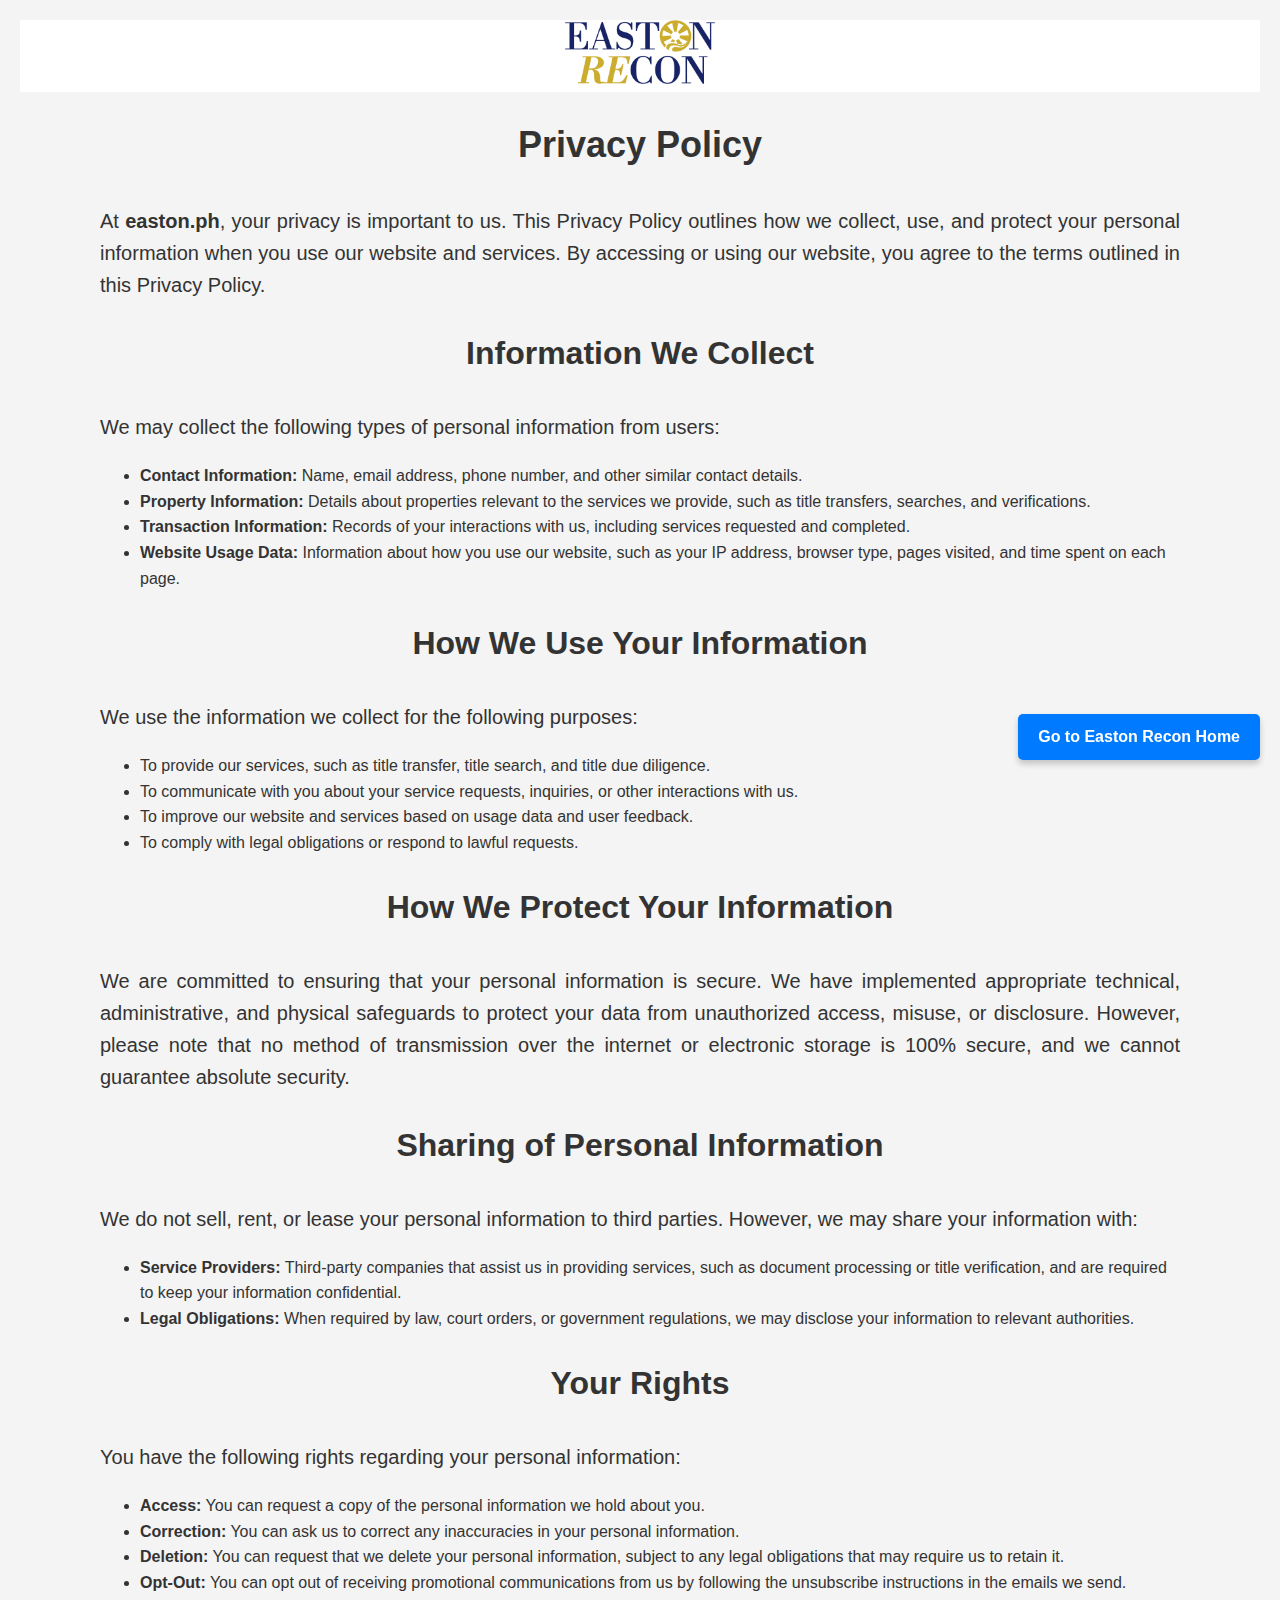
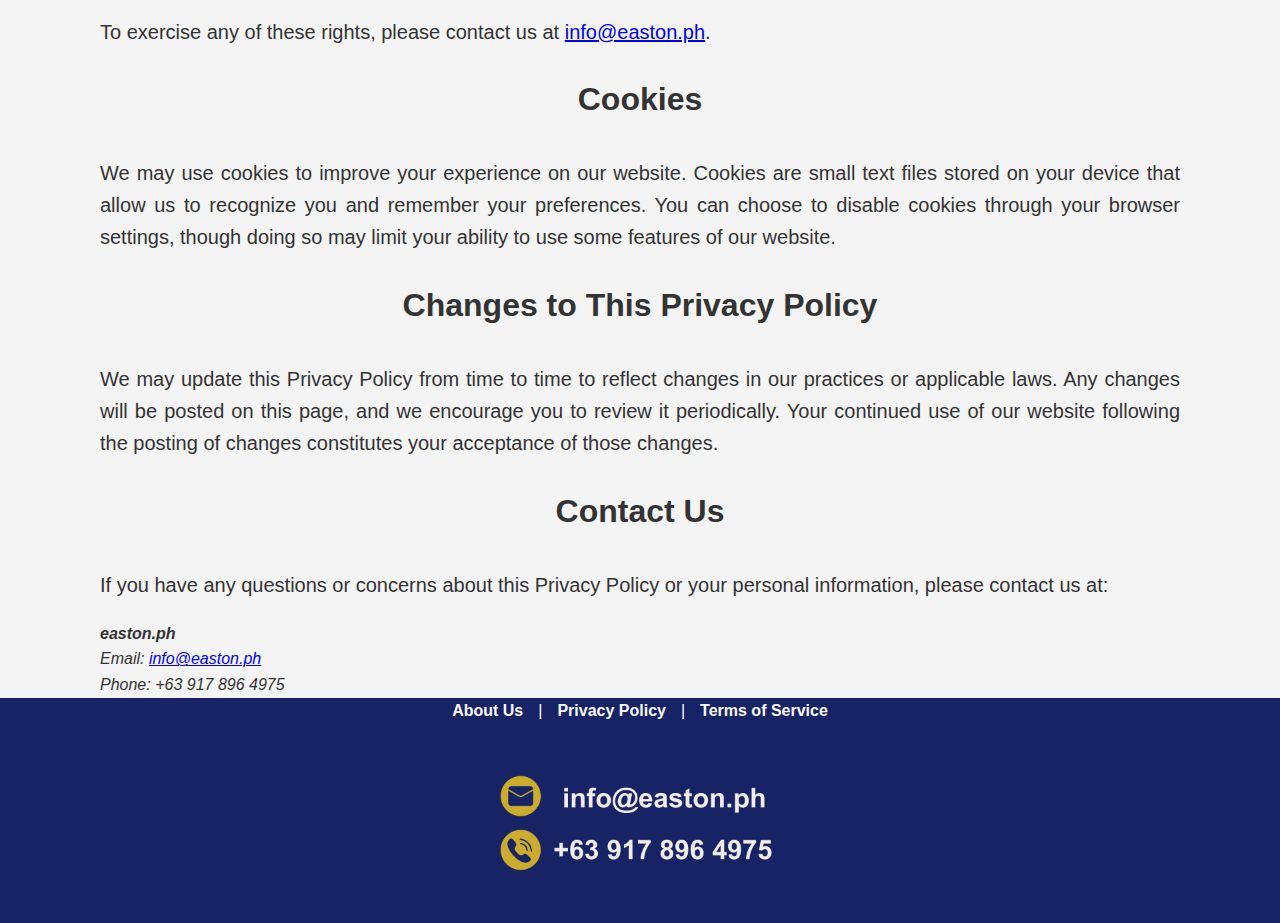
<file: privacy.html>
<!DOCTYPE html>
<html lang="en">
<head>
    <meta charset="UTF-8">
    <meta name="viewport" content="width=device-width, initial-scale=1.0">
    <meta name="description" content="Privacy Policy for easton.ph">
    <title>Terms of Service - easton.ph</title>
    <link rel="stylesheet" href="css/styles.css">
    <link rel="icon" href="./icon_easton_62x62.png" sizes="16x16">
    <link rel="canonical" href="https://easton.ph/privacy.html">
</head>
<body>

    <!-- Header with Logo -->
    <header class="main-header">
        <div class="logo">
            <a href="./index.html"><img src="./logos_eastonrecon.png" alt="Logo"></a>
            
        </div>
        
    </header>
   
    <div class="container">
         <!-- Floating Back to Home Button -->
         <a href="https://easton.ph" class="back-home-floating  floating-btn-easton">Go to Easton Recon Home</a>
    <section class="standard">
       
            <h1>Privacy Policy</h1>
            <p>At <strong>easton.ph</strong>, your privacy is important to us. This Privacy Policy outlines how we collect, use, and protect your personal information when you use our website and services. By accessing or using our website, you agree to the terms outlined in this Privacy Policy.</p>

            <h2>Information We Collect</h2>
            <p>We may collect the following types of personal information from users:</p>
            <ul>
                <li><strong>Contact Information:</strong> Name, email address, phone number, and other similar contact details.</li>
                <li><strong>Property Information:</strong> Details about properties relevant to the services we provide, such as title transfers, searches, and verifications.</li>
                <li><strong>Transaction Information:</strong> Records of your interactions with us, including services requested and completed.</li>
                <li><strong>Website Usage Data:</strong> Information about how you use our website, such as your IP address, browser type, pages visited, and time spent on each page.</li>
            </ul>

            <h2>How We Use Your Information</h2>
            <p>We use the information we collect for the following purposes:</p>
            <ul>
                <li>To provide our services, such as title transfer, title search, and title due diligence.</li>
                <li>To communicate with you about your service requests, inquiries, or other interactions with us.</li>
                <li>To improve our website and services based on usage data and user feedback.</li>
                <li>To comply with legal obligations or respond to lawful requests.</li>
            </ul>

            <h2>How We Protect Your Information</h2>
            <p>We are committed to ensuring that your personal information is secure. We have implemented appropriate technical, administrative, and physical safeguards to protect your data from unauthorized access, misuse, or disclosure. However, please note that no method of transmission over the internet or electronic storage is 100% secure, and we cannot guarantee absolute security.</p>

            <h2>Sharing of Personal Information</h2>
            <p>We do not sell, rent, or lease your personal information to third parties. However, we may share your information with:</p>
            <ul>
                <li><strong>Service Providers:</strong> Third-party companies that assist us in providing services, such as document processing or title verification, and are required to keep your information confidential.</li>
                <li><strong>Legal Obligations:</strong> When required by law, court orders, or government regulations, we may disclose your information to relevant authorities.</li>
            </ul>

            <h2>Your Rights</h2>
            <p>You have the following rights regarding your personal information:</p>
            <ul>
                <li><strong>Access:</strong> You can request a copy of the personal information we hold about you.</li>
                <li><strong>Correction:</strong> You can ask us to correct any inaccuracies in your personal information.</li>
                <li><strong>Deletion:</strong> You can request that we delete your personal information, subject to any legal obligations that may require us to retain it.</li>
                <li><strong>Opt-Out:</strong> You can opt out of receiving promotional communications from us by following the unsubscribe instructions in the emails we send.</li>
            </ul>
            <p>To exercise any of these rights, please contact us at <a href="mailto:info@easton.ph">info@easton.ph</a>.</p>

            <h2>Cookies</h2>
            <p>We may use cookies to improve your experience on our website. Cookies are small text files stored on your device that allow us to recognize you and remember your preferences. You can choose to disable cookies through your browser settings, though doing so may limit your ability to use some features of our website.</p>

            <h2>Changes to This Privacy Policy</h2>
            <p>We may update this Privacy Policy from time to time to reflect changes in our practices or applicable laws. Any changes will be posted on this page, and we encourage you to review it periodically. Your continued use of our website following the posting of changes constitutes your acceptance of those changes.</p>

            <h2>Contact Us</h2>
            <p>If you have any questions or concerns about this Privacy Policy or your personal information, please contact us at:</p>
            <address>
                <strong>easton.ph</strong><br>
                Email: <a href="mailto:info@easton.ph">info@easton.ph</a><br>
                Phone: +63 917 896 4975
            </address>
        
    </section>
</div>
    <!-- Footer -->

    <footer class="main-footer">
        <div class="footer-content">
            <div class="footer-links">
                <a href="https://titles.ph/about.html">About Us</a>|<a href="privacy.html">Privacy Policy</a>|<a href="terms.html">Terms of Service</a>
            </div>
            <!-- Placeholder for Rectangular Image Containing Contact Info -->
            <div class="footer-contact">
                <img src="./easton-contact.png" alt="Contact Info: Phone and Email" class="contact-info-image">
          </div>   
         
        </div>
    </footer>

</body>
</html>
</file>
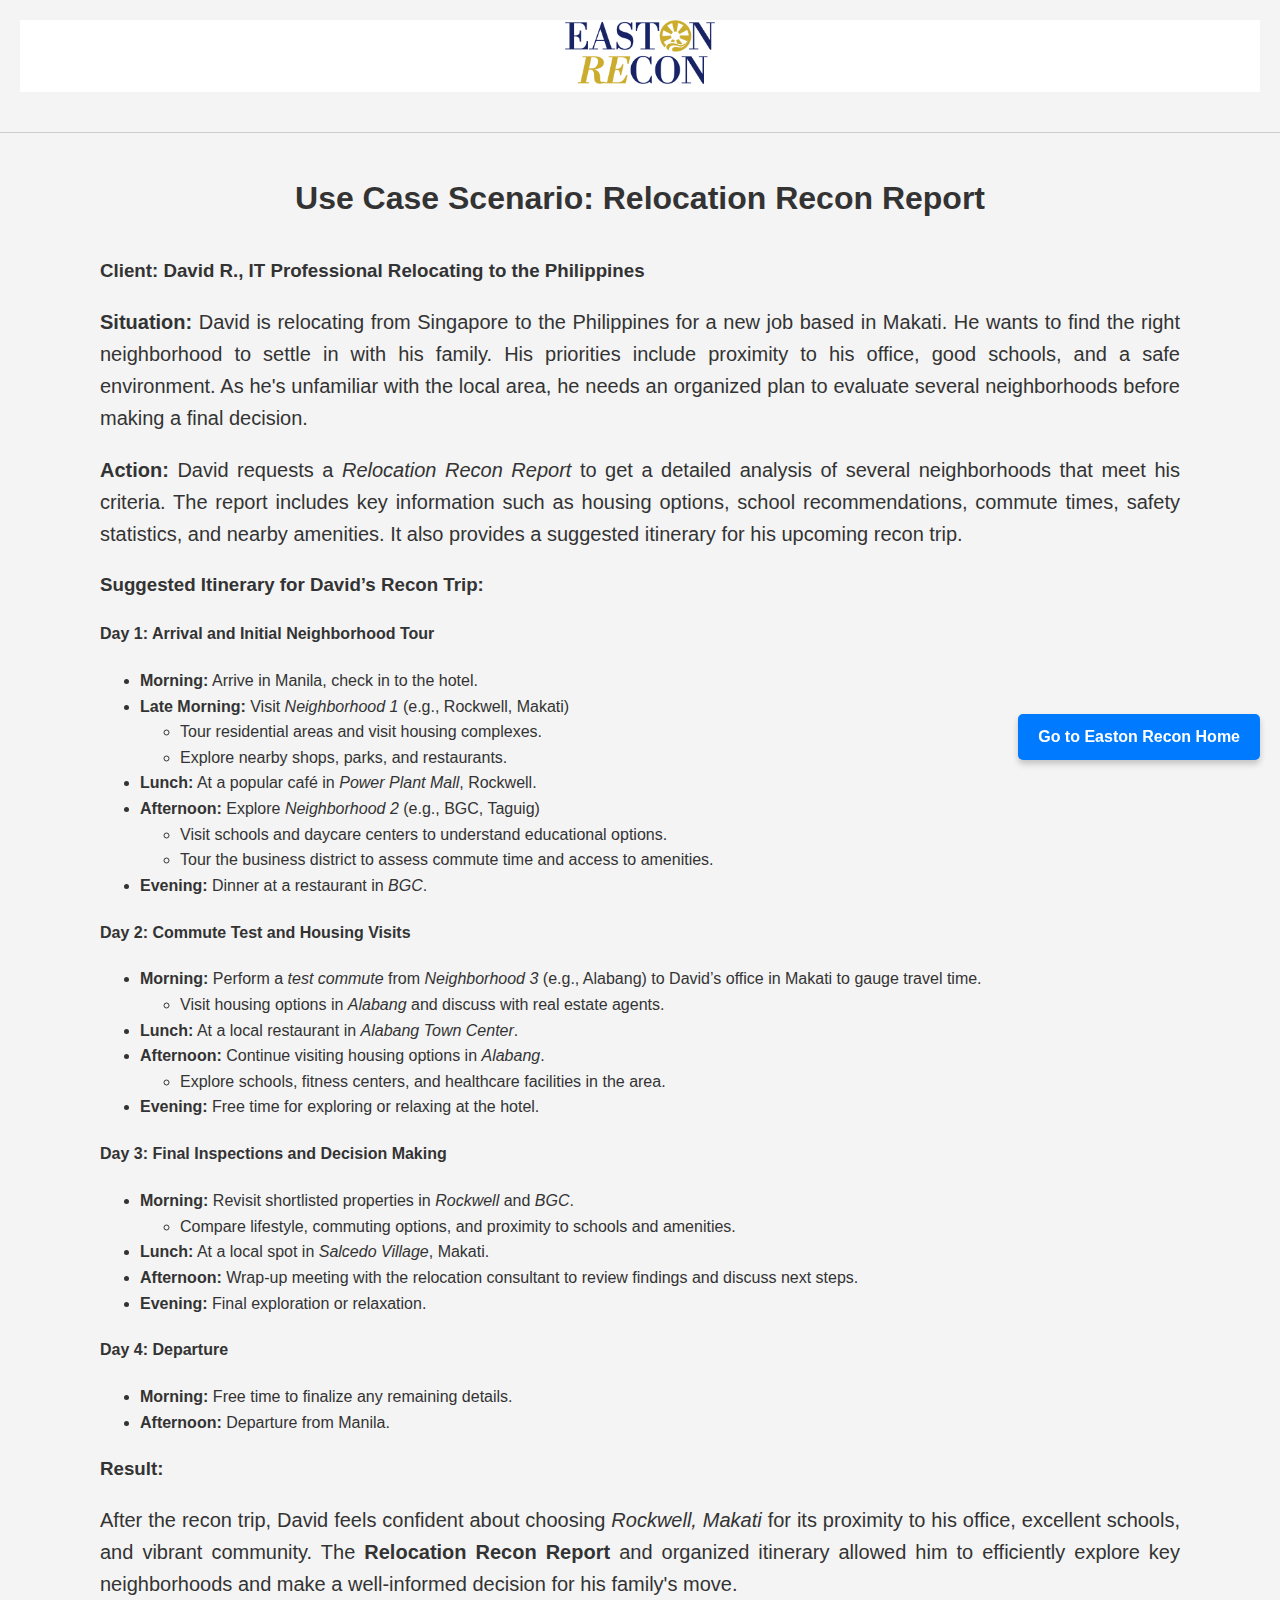
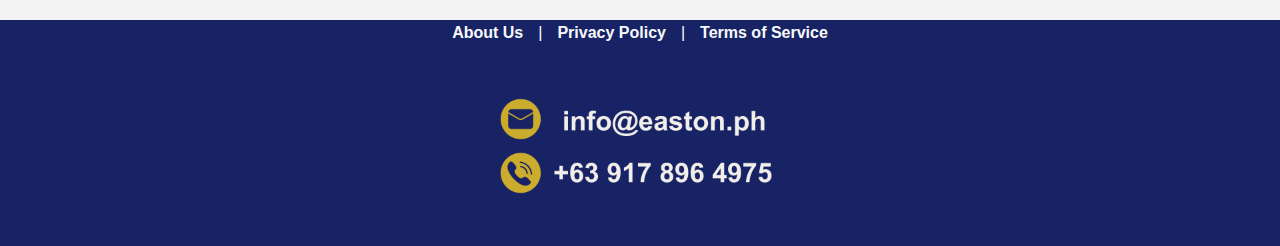
<file: property-recon.html>
<!DOCTYPE html>
<html lang="en">
<head>
    <meta charset="UTF-8">
    <meta name="viewport" content="width=device-width, initial-scale=1.0">
    <meta name="description" content="Learn More -- Property Recon for easton.ph">
    <title>Property Recon Use Case</title>
    <link rel="stylesheet" href="css/styles.css">
    <link rel="icon" href="./icon_easton_62x62.png" sizes="16x16">
    <link rel="canonical" href="https://easton.ph/property-recon.html">
</head>
<body>
    <!-- Header with Logo -->
    <header class="main-header">
        <div class="logo">
            <a href="./index.html"><img src="./logos_eastonrecon.png    " alt="Logo"></a>           
        </div>
    </header>
    <hr>   
    <div class="container">
         <!-- Floating Back to Home Button -->
           <!-- Floating Back to Home Button -->
    <a href="https://easton.ph" class="back-home-floating  floating-btn-easton">Go to Easton Recon Home</a>
         
        <section class="standard">
                    <h2>Use Case Scenario: Relocation Recon Report</h2>
            <h3>Client: David R., IT Professional Relocating to the Philippines</h3>
            <p><strong>Situation:</strong> David is relocating from Singapore to the Philippines for a new job based in Makati. He wants to find the right neighborhood to settle in with his family. His priorities include proximity to his office, good schools, and a safe environment. As he's unfamiliar with the local area, he needs an organized plan to evaluate several neighborhoods before making a final decision.</p>
        
           
                <p><strong>Action:</strong> David requests a <em>Relocation Recon Report</em> to get a detailed analysis of several neighborhoods that meet his criteria. The report includes key information such as housing options, school recommendations, commute times, safety statistics, and nearby amenities. It also provides a suggested itinerary for his upcoming recon trip.</p>
           
        
           
                <h3>Suggested Itinerary for David’s Recon Trip:</h3>
           
                    <h4>Day 1: Arrival and Initial Neighborhood Tour</h4>
                    <ul>
                        <li><strong>Morning:</strong> Arrive in Manila, check in to the hotel.</li>
                        <li><strong>Late Morning:</strong> Visit <em>Neighborhood 1</em> (e.g., Rockwell, Makati)
                            <ul>
                                <li>Tour residential areas and visit housing complexes.</li>
                                <li>Explore nearby shops, parks, and restaurants.</li>
                            </ul>
                        </li>
                        <li><strong>Lunch:</strong> At a popular café in <em>Power Plant Mall</em>, Rockwell.</li>
                        <li><strong>Afternoon:</strong> Explore <em>Neighborhood 2</em> (e.g., BGC, Taguig)
                            <ul>
                                <li>Visit schools and daycare centers to understand educational options.</li>
                                <li>Tour the business district to assess commute time and access to amenities.</li>
                            </ul>
                        </li>
                        <li><strong>Evening:</strong> Dinner at a restaurant in <em>BGC</em>.</li>
                    </ul>
        
                    <h4>Day 2: Commute Test and Housing Visits</h4>
                    <ul>
                        <li><strong>Morning:</strong> Perform a <em>test commute</em> from <em>Neighborhood 3</em> (e.g., Alabang) to David’s office in Makati to gauge travel time.
                            <ul>
                                <li>Visit housing options in <em>Alabang</em> and discuss with real estate agents.</li>
                            </ul>
                        </li>
                        <li><strong>Lunch:</strong> At a local restaurant in <em>Alabang Town Center</em>.</li>
                        <li><strong>Afternoon:</strong> Continue visiting housing options in <em>Alabang</em>.
                            <ul>
                                <li>Explore schools, fitness centers, and healthcare facilities in the area.</li>
                            </ul>
                        </li>
                        <li><strong>Evening:</strong> Free time for exploring or relaxing at the hotel.</li>
                    </ul>
        
                    <h4>Day 3: Final Inspections and Decision Making</h4>
                    <ul>
                        <li><strong>Morning:</strong> Revisit shortlisted properties in <em>Rockwell</em> and <em>BGC</em>.
                            <ul>
                                <li>Compare lifestyle, commuting options, and proximity to schools and amenities.</li>
                            </ul>
                        </li>
                        <li><strong>Lunch:</strong> At a local spot in <em>Salcedo Village</em>, Makati.</li>
                        <li><strong>Afternoon:</strong> Wrap-up meeting with the relocation consultant to review findings and discuss next steps.
                        </li>
                        <li><strong>Evening:</strong> Final exploration or relaxation.</li>
                    </ul>
        
                    <h4>Day 4: Departure</h4>
                    <ul>
                        <li><strong>Morning:</strong> Free time to finalize any remaining details.</li>
                        <li><strong>Afternoon:</strong> Departure from Manila.</li>
                    </ul>
           
           
                <h3>Result:</h3>
                <p>After the recon trip, David feels confident about choosing <em>Rockwell, Makati</em> for its proximity to his office, excellent schools, and vibrant community. The <strong>Relocation Recon Report</strong> and organized itinerary allowed him to efficiently explore key neighborhoods and make a well-informed decision for his family's move.</p>
           
        
        </section>
    </div>
    <!-- Footer -->

   <!-- Footer -->
<footer class="main-footer">
    <div class="footer-content">
        <div class="footer-links">
            <a href="https://titles.ph/about.html">About Us</a>|<a href="privacy.html">Privacy Policy</a>|<a href="terms.html">Terms of Service</a>
        </div>
        <!-- Placeholder for Rectangular Image Containing Contact Info -->
        <div class="footer-contact">
            <img src="./easton-contact.png" alt="Contact Info: Phone and Email" class="contact-info-image">
      </div>   
     
    </div>
</footer>

</body>
</html>
</file>
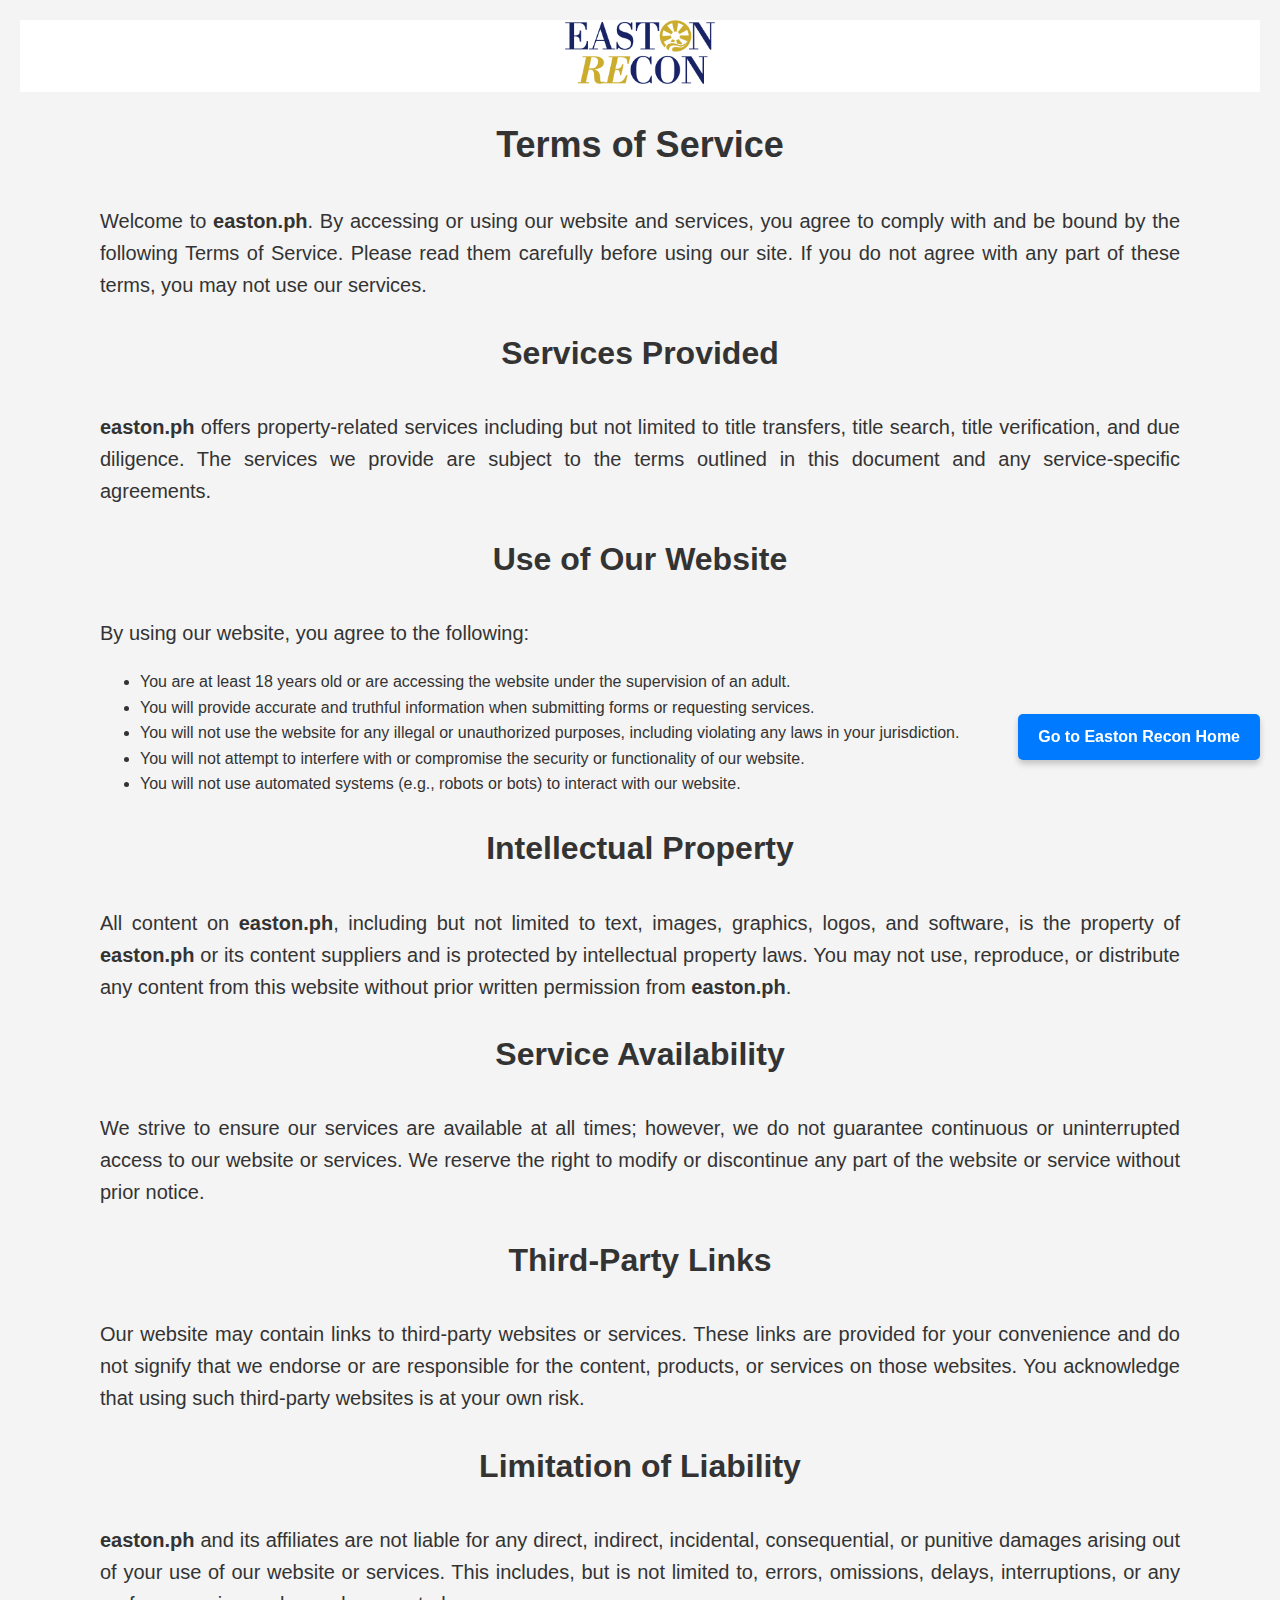
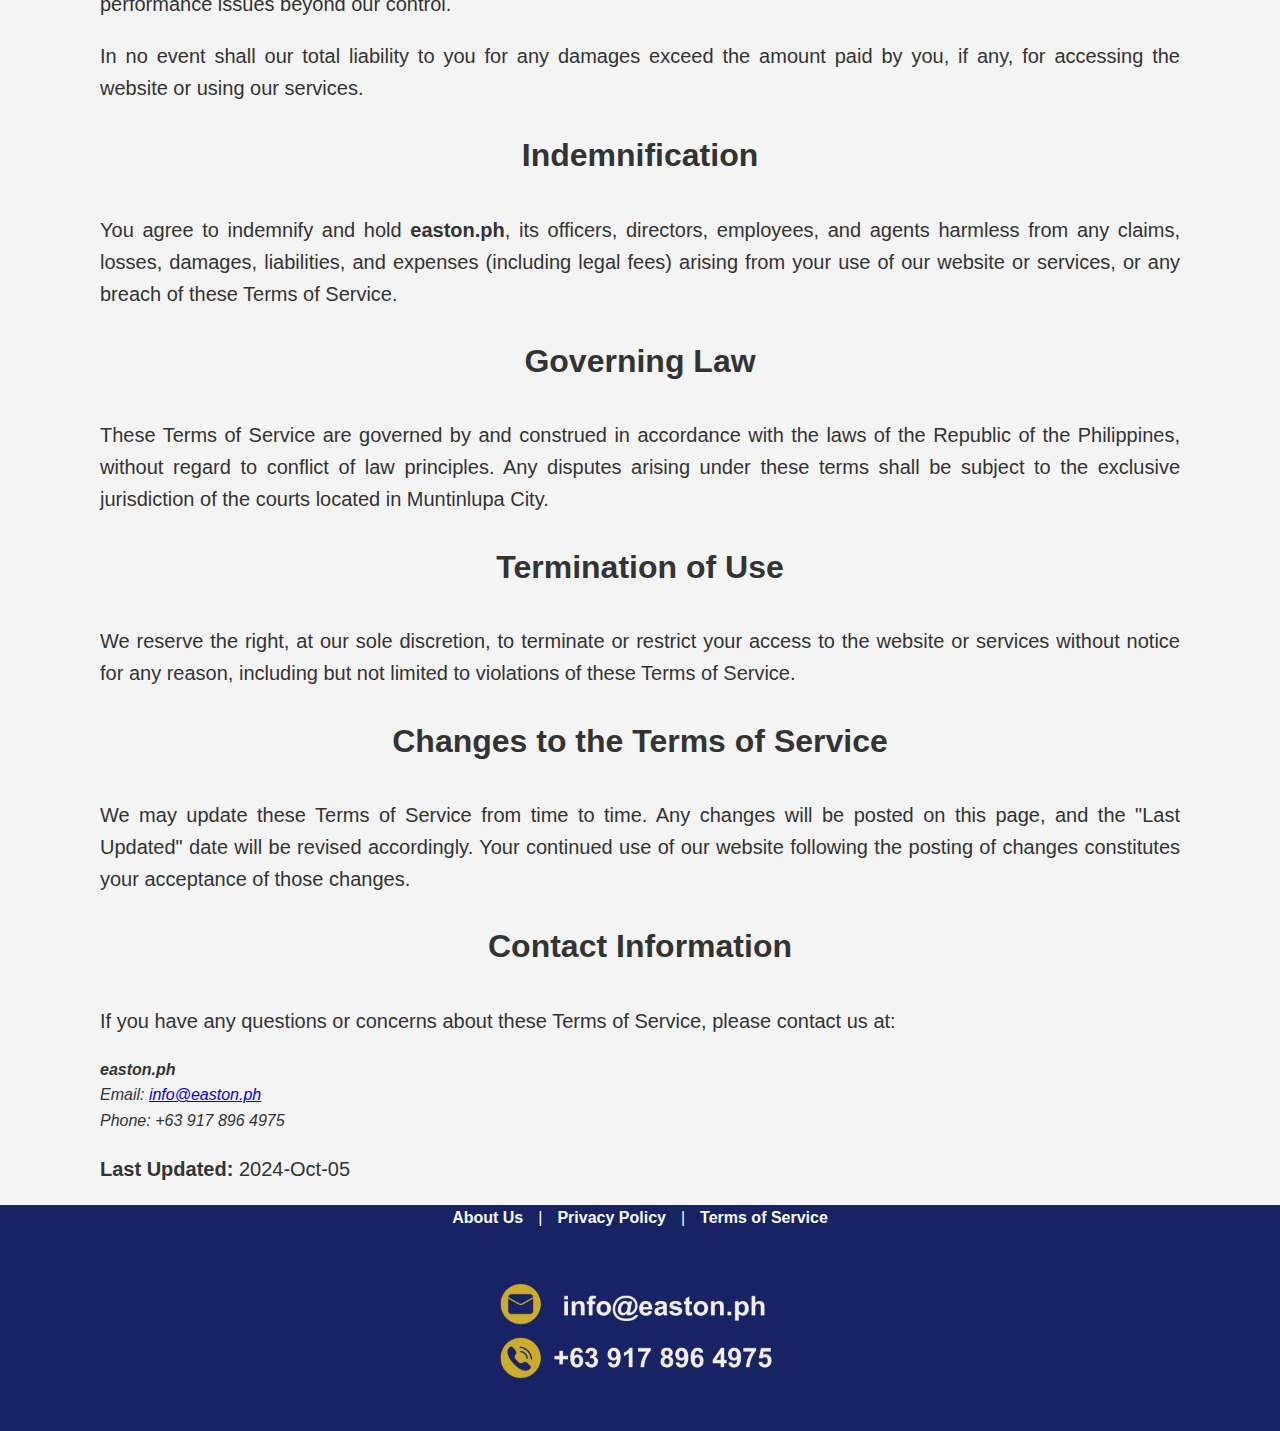
<file: terms.html>
<!DOCTYPE html>
<html lang="en">
<head>
    <meta charset="UTF-8">
    <meta name="viewport" content="width=device-width, initial-scale=1.0">
    <meta name="description" content="Terms of Service for easton.ph">
    <title>Terms of Service - easton.ph</title>
    <link rel="stylesheet" href="css/styles.css">
    <link rel="icon" href="./icon_easton_62x62.png" sizes="16x16">
    <link rel="canonical" href="https://easton.ph/terms.html">
</head>
<body>

    <!-- Header with Logo -->
    <header class="main-header">
        <div class="logo">
            <a href="./index.html"><img src="./logos_eastonrecon.png" alt="Logo"></a>
            
        </div>
        
    </header>
   
    <div class="container">
         <!-- Floating Back to Home Button -->
         <a href="https://easton.ph" class="back-home-floating  floating-btn-easton">Go to Easton Recon Home</a>

    <section class="standard">
       
        <h1>Terms of Service</h1>
        <p>Welcome to <strong>easton.ph</strong>. By accessing or using our website and services, you agree to comply with and be bound by the following Terms of Service. Please read them carefully before using our site. If you do not agree with any part of these terms, you may not use our services.</p>

        <h2>Services Provided</h2>
        <p><strong>easton.ph</strong> offers property-related services including but not limited to title transfers, title search, title verification, and due diligence. The services we provide are subject to the terms outlined in this document and any service-specific agreements.</p>

        <h2>Use of Our Website</h2>
        <p>By using our website, you agree to the following:</p>
        <ul>
            <li>You are at least 18 years old or are accessing the website under the supervision of an adult.</li>
            <li>You will provide accurate and truthful information when submitting forms or requesting services.</li>
            <li>You will not use the website for any illegal or unauthorized purposes, including violating any laws in your jurisdiction.</li>
            <li>You will not attempt to interfere with or compromise the security or functionality of our website.</li>
            <li>You will not use automated systems (e.g., robots or bots) to interact with our website.</li>
        </ul>

        <h2>Intellectual Property</h2>
        <p>All content on <strong>easton.ph</strong>, including but not limited to text, images, graphics, logos, and software, is the property of <strong>easton.ph</strong> or its content suppliers and is protected by intellectual property laws. You may not use, reproduce, or distribute any content from this website without prior written permission from <strong>easton.ph</strong>.</p>

        <h2>Service Availability</h2>
        <p>We strive to ensure our services are available at all times; however, we do not guarantee continuous or uninterrupted access to our website or services. We reserve the right to modify or discontinue any part of the website or service without prior notice.</p>

        <h2>Third-Party Links</h2>
        <p>Our website may contain links to third-party websites or services. These links are provided for your convenience and do not signify that we endorse or are responsible for the content, products, or services on those websites. You acknowledge that using such third-party websites is at your own risk.</p>

        <h2>Limitation of Liability</h2>
        <p><strong>easton.ph</strong> and its affiliates are not liable for any direct, indirect, incidental, consequential, or punitive damages arising out of your use of our website or services. This includes, but is not limited to, errors, omissions, delays, interruptions, or any performance issues beyond our control.</p>
        <p>In no event shall our total liability to you for any damages exceed the amount paid by you, if any, for accessing the website or using our services.</p>

        <h2>Indemnification</h2>
        <p>You agree to indemnify and hold <strong>easton.ph</strong>, its officers, directors, employees, and agents harmless from any claims, losses, damages, liabilities, and expenses (including legal fees) arising from your use of our website or services, or any breach of these Terms of Service.</p>

        <h2>Governing Law</h2>
        <p>These Terms of Service are governed by and construed in accordance with the laws of the Republic of the Philippines, without regard to conflict of law principles. Any disputes arising under these terms shall be subject to the exclusive jurisdiction of the courts located in Muntinlupa City.</p>

        <h2>Termination of Use</h2>
        <p>We reserve the right, at our sole discretion, to terminate or restrict your access to the website or services without notice for any reason, including but not limited to violations of these Terms of Service.</p>

        <h2>Changes to the Terms of Service</h2>
        <p>We may update these Terms of Service from time to time. Any changes will be posted on this page, and the "Last Updated" date will be revised accordingly. Your continued use of our website following the posting of changes constitutes your acceptance of those changes.</p>

        <h2>Contact Information</h2>
        <p>If you have any questions or concerns about these Terms of Service, please contact us at:</p>
        <address>
            <strong>easton.ph</strong><br>
            Email: <a href="mailto:info@easton.ph">info@easton.ph</a><br>
            Phone: +63 917 896 4975
        </address>

        <p><strong>Last Updated:</strong> 2024-Oct-05</p>
        
    </section>
</div>
    <!-- Footer -->
    <footer class="main-footer">
        <div class="footer-content">
            <div class="footer-links">
                <a href="https://titles.ph/about.html">About Us</a>|<a href="privacy.html">Privacy Policy</a>|<a href="terms.html">Terms of Service</a>
            </div>
            <!-- Placeholder for Rectangular Image Containing Contact Info -->
            <div class="footer-contact">
                <img src="./easton-contact.png" alt="Contact Info: Phone and Email" class="contact-info-image">
          </div>   
         
        </div>
    </footer>

</body>
</html>
</file>
<file: css/styles.css>
/* General Styles */
html {
    scroll-behavior: smooth;
}

body {
    font-family: Arial, sans-serif;
    margin: 0;
    padding: 0;
    background-color: #f4f4f4;
    color: #333;
    line-height: 1.6;
    font-size: 16px;
}

.container {
   
    margin-left: 100px;  /* Centers the content horizontally */
    margin-right: 100px;    
   
    text-align: left;  /* Keeps the text left-aligned */
    
    
}


/* Header with Logo */
.main-header {
    background-color: white;
    margin: 20px;
    text-align: center;
}

.main-header .logo img {
    max-width: 150px;
}



/* Hero Section Styling with CSS Grid */
.hero {
    display: grid;
    grid-template-columns: 30% 1fr;   /* 30% for hero-left and button, rest for hero-right */
    grid-template-rows: auto auto;    /* Two rows */
    background-color: #172365;
    width: 100vw; 
    
}

/* Left Side Content (Hero-Left) */
.hero-left {
    grid-column: 1 / 2; /* Span first column */
    grid-row: 1 / 2;    /* Span first row */
    
    background-image: url('../easton-hero-left.jpg'); /* Background image for hero-left */
    background-size: cover;
    background-position: center;
    color: white;
    min-height: 300px;
    min-width:fit-content;
    
}   

/* Button Positioned Below Hero-Left */
.hero-button {
    grid-column: 1 / 2; /* Place in the same first column as hero-left */
    grid-row: 2 / 3;    /* Position in the second row */
    display: inline-block;
   
    height: 50px;        /* Height of the button */
    background-image: url('../easton-getsamplereport.png'); /* Background image for hero-button */
    background-size: cover;
    background-position: center;
    transition: opacity 0.3s;
}

/* Right Side Hero Image Spanning 2 Rows */
.hero-right {
    grid-column: 2 / 3;  /* Place in the second column */
    grid-row: 1 / 3;     /* Span both rows */
    background-image: url('../easton-hero-right.jpg'); /* Background image for hero-right */
    background-size: cover;
    background-position: center;
    min-width: 100%;
    min-height: 100%;   /* Ensure it spans full height of both rows */
}

/* Hover Effect for Button */
.hero-button:hover {
    opacity: 0.8;
}


.standard h1 {
    font-size: 2.25rem;
    text-align: center;
    margin-bottom: 2rem;

}

.standard h2 {
    font-size: 2rem;
    text-align: center;
    margin-bottom: 2rem;
}

.standard p {
    font-size: 1.25rem;
    text-align: justify;
    margin-bottom: 1.25rem;

}
/* Services Section */
.services-section {
    padding: 3rem 1rem;
    background-color: white;
    text-align:center;
}


.services-section h1 {
    font-size: 2.25rem;
    text-align: center;
    margin-bottom: 2rem;

}
.services-section h2 {
    font-size: 2rem;
    text-align: center;
    margin-bottom: 2rem;
}
.services-section p {
    font-size: 1.25rem;
    text-align: justify;
    margin-bottom: 1.25rem;
}
.service {
    background-color: white; /* Background color for the box */
    padding: 40px;
    
    margin-left: 40px;      
    margin-right: 40px;
    
    text-align: center; /* Center text */
    margin-bottom: 40px; /* Space between boxes */
    transition: transform 0.2s; /* Animation for hover effect */
    
}

.service:hover {
    transform: translateY(-5px); /* Slightly lift the box on hover */
    box-shadow: 0 4px 15px rgba(0, 0, 0, 0.2); /* Deeper shadow on hover */
}


.icon-link {
    display: inline-block;
    margin-bottom: 10px;
}

.service-icon {
    width: 150px; /* Adjust size as needed */
    height: 150px; /* Adjust size as needed */
    transition: transform 0.2s;
}

.icon-link:hover .service-icon {
    transform: scale(1.1); /* Slightly enlarge icon on hover */
}


.service h3 {
    font-size: 1.25rem;
    margin-bottom: 0.5rem;
}

.service p {
    font-size: 1rem;
    color: #555;
    text-align: justify;
}

.learn-more-button {
    background-color: #007bff;
    color: white;
    padding: 0.5rem 1rem;
    text-decoration: none;
    border-radius: 5px;
}

.learn-more-button:hover {
    background-color: #0056b3;
}

/* Call-to-Action Section */
.cta-section {
    background-color: #007bff;
    color: white;
    padding: 3rem 1rem;
    text-align: center;
}

.cta-section h2 {
    font-size: 2rem;
    margin-bottom: 1rem;
}

.cta-section p {
    font-size: 1.25rem;
    margin-bottom: 2rem;
}


.cta-button-large {
    background-color: #ff9900;
    color: white;
    padding: 1rem 2rem;
    text-decoration: none;
    font-size: 1.25rem;
    border-radius: 5px;
}

.cta-button-large:hover {
    background-color: #cc7a00;
}

/* Contact Form Section */
.contact-section {
    padding: 3rem 1rem;
    background-color: #f9f9f9;
    text-align: center;
}

.contact-section h2 {
    font-size: 2rem;
    margin-bottom: 1rem;
}

.contact-section p {
    margin-bottom: 2rem;
}

form {
    max-width: 600px;
    margin: 0 auto;
}

.form-group {
    margin-bottom: 1.5rem;
}

label {
    display: block;
    margin-bottom: 0.5rem;
    font-weight: bold;
}

input, textarea {
    width: 100%;
    padding: 0.75rem;
    border: 1px solid #ddd;
    border-radius: 5px;
}

input:focus, textarea:focus {
    outline: none;
    border-color: #007bff;
}

.submit-button {
    background-color: #007bff;
    color: white;
    padding: 1rem 2rem;
    border: none;
    border-radius: 5px;
    font-size: 1.25rem;
    cursor: pointer;
}

.submit-button:hover {
    background-color: #0056b3;
}

/* Footer */
/* Footer Styling */
.main-footer {
    background-color: #172365;  /* Dark background */
 
    color: white;  /* White text */
   
    text-align: center;
    font-size: 1em;
}

.footer-content {
    display: flex;
    flex-direction: column;
    align-items: center;
    justify-content: center;
    max-width: 800px;
    margin: 0    auto;
}


.footer-links a {
    color: #f8f9fa;  /* Light color for links */
    margin: 0 15px;
    text-decoration: none;
    font-weight: bold;
}

.footer-links a:hover {
    color: #007bff;  /* Bright blue on hover */
}

.footer-contact {
    margin: 0 0;
}

.footer-contact .contact-info-image {
    width: 300px;  /* Placeholder for rectangular image */
    height: auto;
    display:flex    ;
    margin: 0;
}


hr {
    border: 0;
    height: 1px;
    background: #ccc;
    margin: 40px 0;
}

/* Floating Back to Home Button */
.back-home-floating {
    position: fixed;
    
    padding: 10px 20px;
    background-color: #007bff;  /* Bright blue background */
    color: white;  /* White text */
    text-decoration: none;
    border-radius: 5px;
    font-weight: bold;
    z-index: 1000;  /* Ensures the button stays on top of other elements */
    box-shadow: 0px 4px 6px rgba(0,0,0,0.2);
}
/* Position each button differently */

.floating-btn-titles {
    bottom: 20px;
    right: 20px;
  }
  .floating-btn-appraise {
    bottom: 80px;
    right: 20px;
  }

  .floating-btn-easton {
    bottom: 140px;
    right: 20px;
  }
.back-home-floating:hover {
    background-color: #0056b3;  /* Darker blue on hover */
}


.whatsapp-link {
    display: inline-flex;
    align-items: center;
    gap: 8px;
    padding: 10px 20px;
    color: white;
    background-color: #25D366;
    border-radius: 5px;
    text-decoration: none;
    font-weight: bold;
    font-size: 16px;
  }
  
  .whatsapp-link i {
    font-size: 20px;
  }
  
  .whatsapp-link:hover {
    background-color: #128C7E;
  }
  
  .share-buttons {
    margin-top: 20px;
}

.share-buttons p {
    font-weight: bold;
}

.share-buttons a {
    text-decoration: none;
    color: #0056b3;
    margin-right: 10px;
    font-size: 0.9em;
    display: inline-flex;
    align-items: center;
}

.share-buttons a i {
    margin-right: 5px;
    font-size: 1.2em;
}

.share-buttons a:hover {
    text-decoration: underline;
}




 /* Responsive Design */
 /* Target iPads in both portrait and landscape modes */
@media only screen and (min-width:  820px) and (max-width: 1024px) {
    /* Your custom styles for iPad here */
    .hero {
        grid-template-columns: 1fr; /* Switch to single column layout */
        height:fit-content;
    }
    .hero-left {
        grid-column: 1 / 2; /* Full width in single column */
        grid-row: 1 / 2;
        height: auto;
        width: 100%;
        height: 400px;
    }
    .hero-right {
        display: none; /* Hide the right column on smaller screens */
    }
    /* Adjust font sizes, margins, or other elements as needed */
    .hero-button {
        grid-column: 1 / 2; /* Place in the same first column as hero-left */
        grid-row: 2 / 2;    /* Position in the second row */
        display: inline-block;
        background-size: cover;
        background-position: center;
        width: 100%;
        height: 80px;
       
        
    }
  }
  
@media (max-width: 768px) {
    .hero {
        grid-template-columns: 1fr; /* Switch to single column layout */
    }

    .hero-left {
        grid-column: 1 / 2; /* Full width in single column */
        width: 100%;
    }
   
    .hero-right {
        display: none; /* Hide the right column on smaller screens */
    }

    .container {
   
        margin-left: 10px;  /* Centers the content horizontally */
        margin-right: 10px;    
       
        
        
        
    }
.standard h1 {
    font-size: 1.5rem;
    text-align: center;
    margin-bottom: 2rem;

}

.standard h2 {
    font-size: 1.25rem;
    text-align: center;
    margin-bottom: 2rem;
}

.standard p {
    font-size: 1rem;
    text-align: justify;
    margin-bottom: 1.25rem;

}
}
</file>
